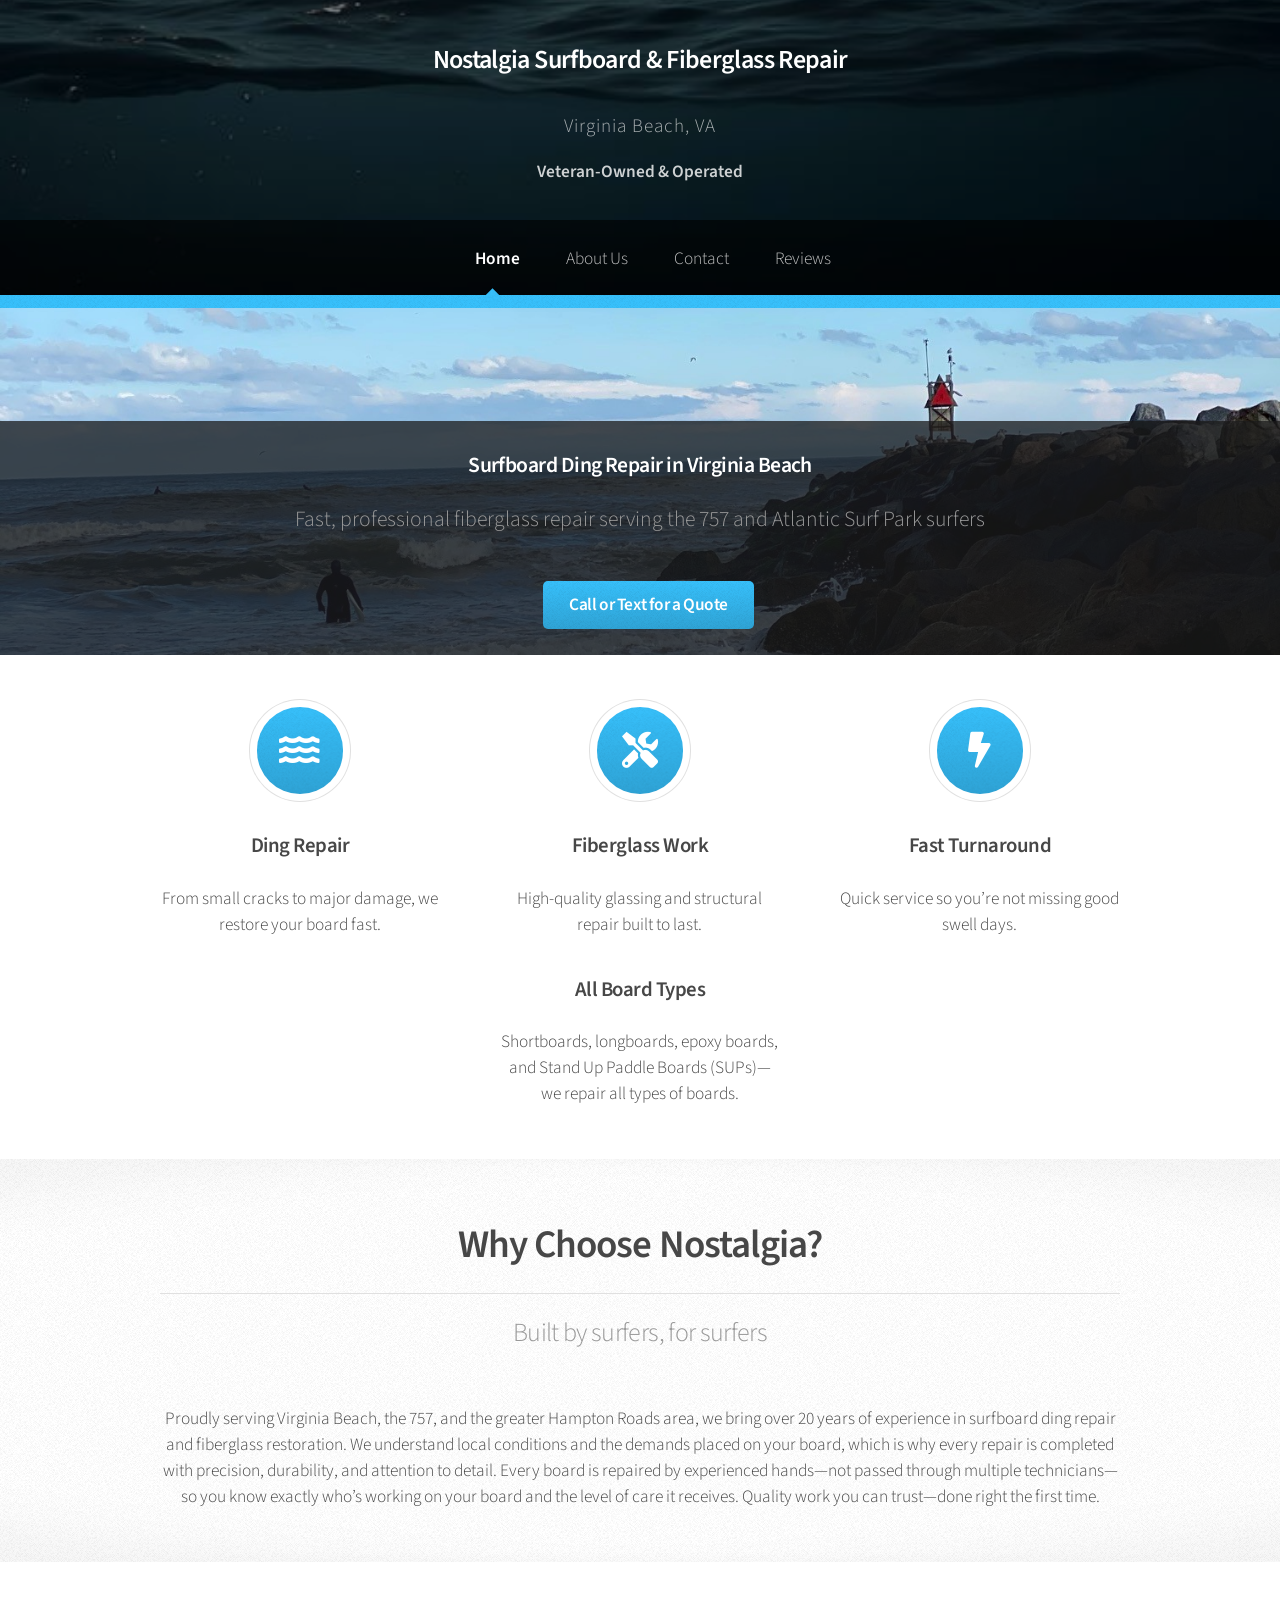
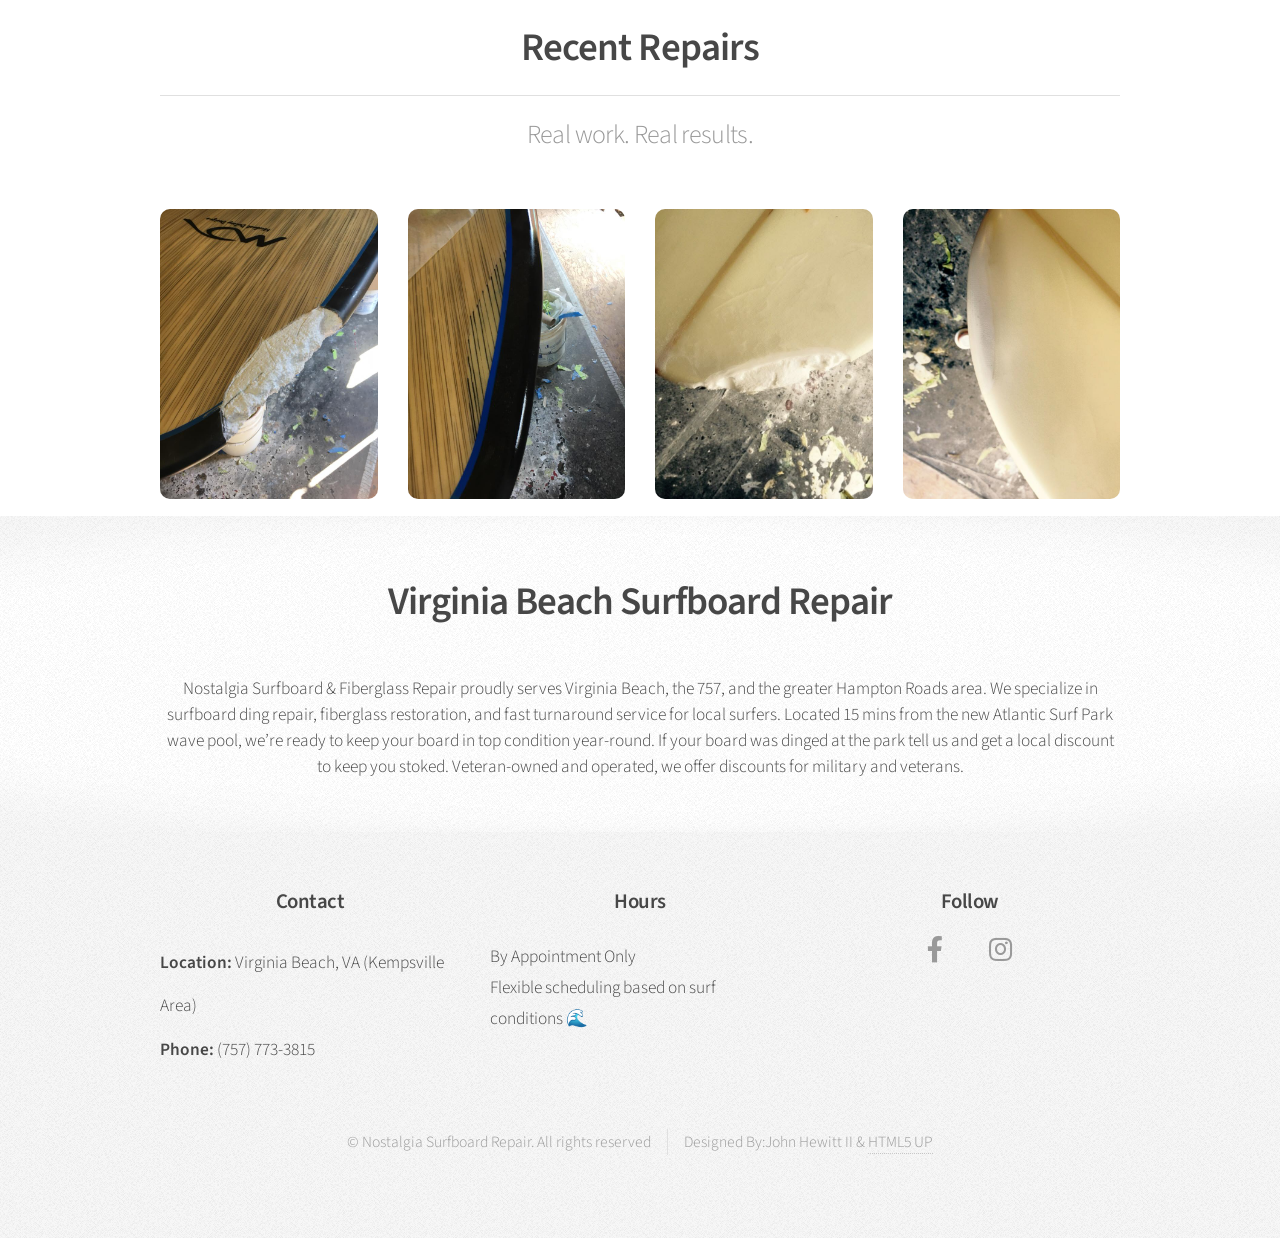
<file: index.html>
<!DOCTYPE HTML>
<!--
	Arcana by HTML5 UP
	html5up.net | @ajlkn
	Free for personal and commercial use under the CCA 3.0 license (html5up.net/license)
	Author @ John Hewitt II github: Surfing Hokie
	Date: 3/18/2026
-->
<html>
	<head>
		<title>Nostalgia Surfboard Repair | Surfboard Ding Repair Virginia Beach </title>
		<meta charset="utf-8" />
		<meta name="description" content="Surfboard ding repair in Virginia Beach and Hampton Roads. Veteran-owned, fast turnaround fiberglass surfboard repair near Atlantic Surf Park. Call or text for a quote.">
		<meta name="viewport" content="width=device-width, initial-scale=1, user-scalable=no" />
		<link rel="stylesheet" href="assets/css/main.css" />
	</head>
	<body class="is-preload">
	  <div id="page-wrapper">
	
	    <!-- Header -->
	    <div id="header">
	
	      <!-- Logo + Location -->
	      <div style="text-align:center; padding: 10px 0 20px 0;">
	        <h1 style="margin-bottom: 5px;">
	          <a href="index.html" id="logo">
	            Nostalgia Surfboard & Fiberglass Repair
	          </a>
	        </h1>
	
	        <p style="margin: 0; font-size: 1.1em; opacity: 0.8; letter-spacing: 1px;">
	          Virginia Beach, VA
	        </p>
	      </div>

			<p><strong>Veteran-Owned & Operated </strong></p>
      <!-- Nav -->
      <nav id="nav">
        <ul>
          <li class="current"><a href="index.html">Home</a></li>
          <li><a href="about.html">About Us</a></li>
          <li><a href="contact.html">Contact</a></li>
		  <li><a href="reviews.html">Reviews</a></li>
        </ul>
      </nav>

    </div>
			<!-- Banner -->
				<section id="banner">
					<header>
						 <h2>Surfboard Ding Repair in Virginia Beach</h2>
						 <p></p>
  						 <p>Fast, professional fiberglass repair serving the 757 and Atlantic Surf Park surfers</p>
    					 <a href="contact.html" class="button">Call or Text for a Quote</a>
					</header>
				</section>

			<!-- Highlights -->
				<section class="wrapper style1">
				  <div class="container">
				    <div class="row gtr-200">
				
				      <section class="col-4 col-12-narrower">
				        <div class="box highlight">
				          <i class="icon solid major fa-water"></i>
				          <h3>Ding Repair</h3>
				          <p>From small cracks to major damage, we restore your board fast.</p>
				        </div>
				      </section>
				
				      <section class="col-4 col-12-narrower">
				        <div class="box highlight">
				          <i class="icon solid major fa-tools"></i>
				          <h3>Fiberglass Work</h3>
				          <p>High-quality glassing and structural repair built to last.</p>
						  <h3>All Board Types</h3>
							<p>
							Shortboards, longboards, epoxy boards, and Stand Up Paddle Boards (SUPs)—we repair all types of boards.
							</p>
				        </div>
				      </section>
				
				      <section class="col-4 col-12-narrower">
				        <div class="box highlight">
				          <i class="icon solid major fa-bolt"></i>
				          <h3>Fast Turnaround</h3>
				          <p>Quick service so you’re not missing good swell days.</p>
				        </div>
				      </section>
				
				    </div>
				  </div>
				</section>

			<!-- Why Choose Us -->
			<section class="wrapper style2">
			  <div class="container">
			    <header class="major">
			      <h2>Why Choose Nostalgia?</h2>
			      <p>Built by surfers, for surfers</p>
			    </header>
			
			    <p style="text-align:center;">
			     Proudly serving Virginia Beach, the 757, and the greater Hampton Roads area, we bring over 20 years of experience in surfboard ding repair and fiberglass restoration.
				 We understand local conditions and the demands placed on your board, which is why every repair is completed with precision, durability, and attention to detail.

				 Every board is repaired by experienced hands—not passed through multiple technicians—so you know exactly who’s working on your board and the level of care it receives.
					
				 Quality work you can trust—done right the first time.
			    </p>
			  </div>
			</section>
			<!-- Gallery -->
			<section class="wrapper style1">
			  <div class="container">
			    <header class="major">
			      <h2>Recent Repairs</h2>
			      <p>Real work. Real results.</p>
			    </header>
			
			    <div class="row">
			
			      <section class="col-3 col-6-narrower col-12-mobilep">
			        <span class="image fit">
			          <img src="assets/images/virginia-beach-ding-repair1.jpg" alt="Surfboard repair">
			        </span>
			      </section>
			
			      <section class="col-3 col-6-narrower col-12-mobilep">
			        <span class="image fit">
			          <img src="assets/images/virginia-beach-ding-repair2.jpg" alt="Surfboard repair">
			        </span>
			      </section>
			
			      <section class="col-3 col-6-narrower col-12-mobilep">
			        <span class="image fit">
			          <img src="assets/images/surfboard-repair-7573.jpg" alt="Surfboard repair">
			        </span>
			      </section>
			
			      <section class="col-3 col-6-narrower col-12-mobilep">
			        <span class="image fit">
			          <img src="assets/images/surfboard-repair-7574.jpg" alt="Surfboard repair">
			        </span>
			      </section>
			
			    </div>
			  </div>
			</section>

		  <!-- Instagram feed -->
		 
		  
		<section class="wrapper style2">
		  <div class="container">
		    <header class="major">
		      <h2>Virginia Beach Surfboard Repair</h2>
		    </header>
		
		    <p style="text-align:center;">
		      Nostalgia Surfboard & Fiberglass Repair proudly serves Virginia Beach, the 757, and the greater Hampton Roads area.
		      We specialize in surfboard ding repair, fiberglass restoration, and fast turnaround service for local surfers.
		
		      Located 15 mins from the new Atlantic Surf Park wave pool, we’re ready to keep your board in top condition year-round.
			  If your board was dinged at the park tell us and get a local discount to keep you stoked.
		
		      Veteran-owned and operated, we offer discounts for military and veterans.
		    </p>
		  </div>
		</section>

		  
			<!-- Footer -->
				<div id="footer">
				  <div class="container">
				    <div class="row">
				
				      <!-- Contact Info -->
				      <section class="col-4 col-12-mobilep">
				        <h3>Contact</h3>
				        <ul class="links">
				          <li><strong>Location:</strong> Virginia Beach, VA (Kempsville Area)</li>
				          <li><strong>Phone:</strong> (757) 773-3815</li>
				        </ul>
				      </section>
				
				      <!-- Hours -->
				      <section class="col-4 col-12-mobilep">
				        <h3>Hours</h3>
				        <p style="line-height: 1.8;">
				          By Appointment Only<br>
				          Flexible scheduling based on surf conditions 🌊
				        </p>
				      </section>
				
				      <!-- Social -->
				      <section class="col-4 col-12-mobilep">
				        <h3>Follow</h3>
				        <ul class="icons">
				
				          <li>
				            <a href="https://www.facebook.com/search/top/?q=nostalgia%20surfboard%20and%20fiberglass%20repair" 
				               class="icon brands fa-facebook-f" target="_blank">
				               <span class="label">Facebook</span>
				            </a>
				          </li>

							<li>
				            <a href="https://www.instagram.com/nostalgiasurfboardrepair/" 
				               class="icon brands fa-instagram" target="_blank">
				               <span class="label">Instagram</span>
				            </a>
				          </li>
				        </ul>
				      </section>
				
				    </div>
				  </div>
				
					<!-- Icons -->
						<!--<ul class="icons">
							 <li>
							    <a href="https://www.facebook.com/search/top/?q=nostalgia%20surfboard%20and%20fiberglass%20repair" 
							       class="icon brands fa-facebook-f" target="_blank">
							       <span class="label">Facebook</span>
							    </a>
							  </li>
							
							<li>
    							<a href="https://www.instagram.com/nostalgiasurfboardrepair/" 
							       class="icon brands fa-instagram" target="_blank">
							       <span class="label">Instagram</span>
							    </a>
							  </li>
							
							 
						</ul>
					-->

					<!-- Copyright -->
						<div class="copyright">
							<ul class="menu">
								<li>&copy; Nostalgia Surfboard Repair. All rights reserved</li><li>Designed By:John Hewitt II & <a href="http://html5up.net">HTML5 UP</a></li>
							</ul>
						</div>

				</div>

		</div>

		<!-- Scripts -->
			<script src="assets/js/jquery.min.js"></script>
			<script src="assets/js/jquery.dropotron.min.js"></script>
			<script src="assets/js/browser.min.js"></script>
			<script src="assets/js/breakpoints.min.js"></script>
			<script src="assets/js/util.js"></script>
			<script src="assets/js/main.js"></script>

	</body>
</html>
</file>
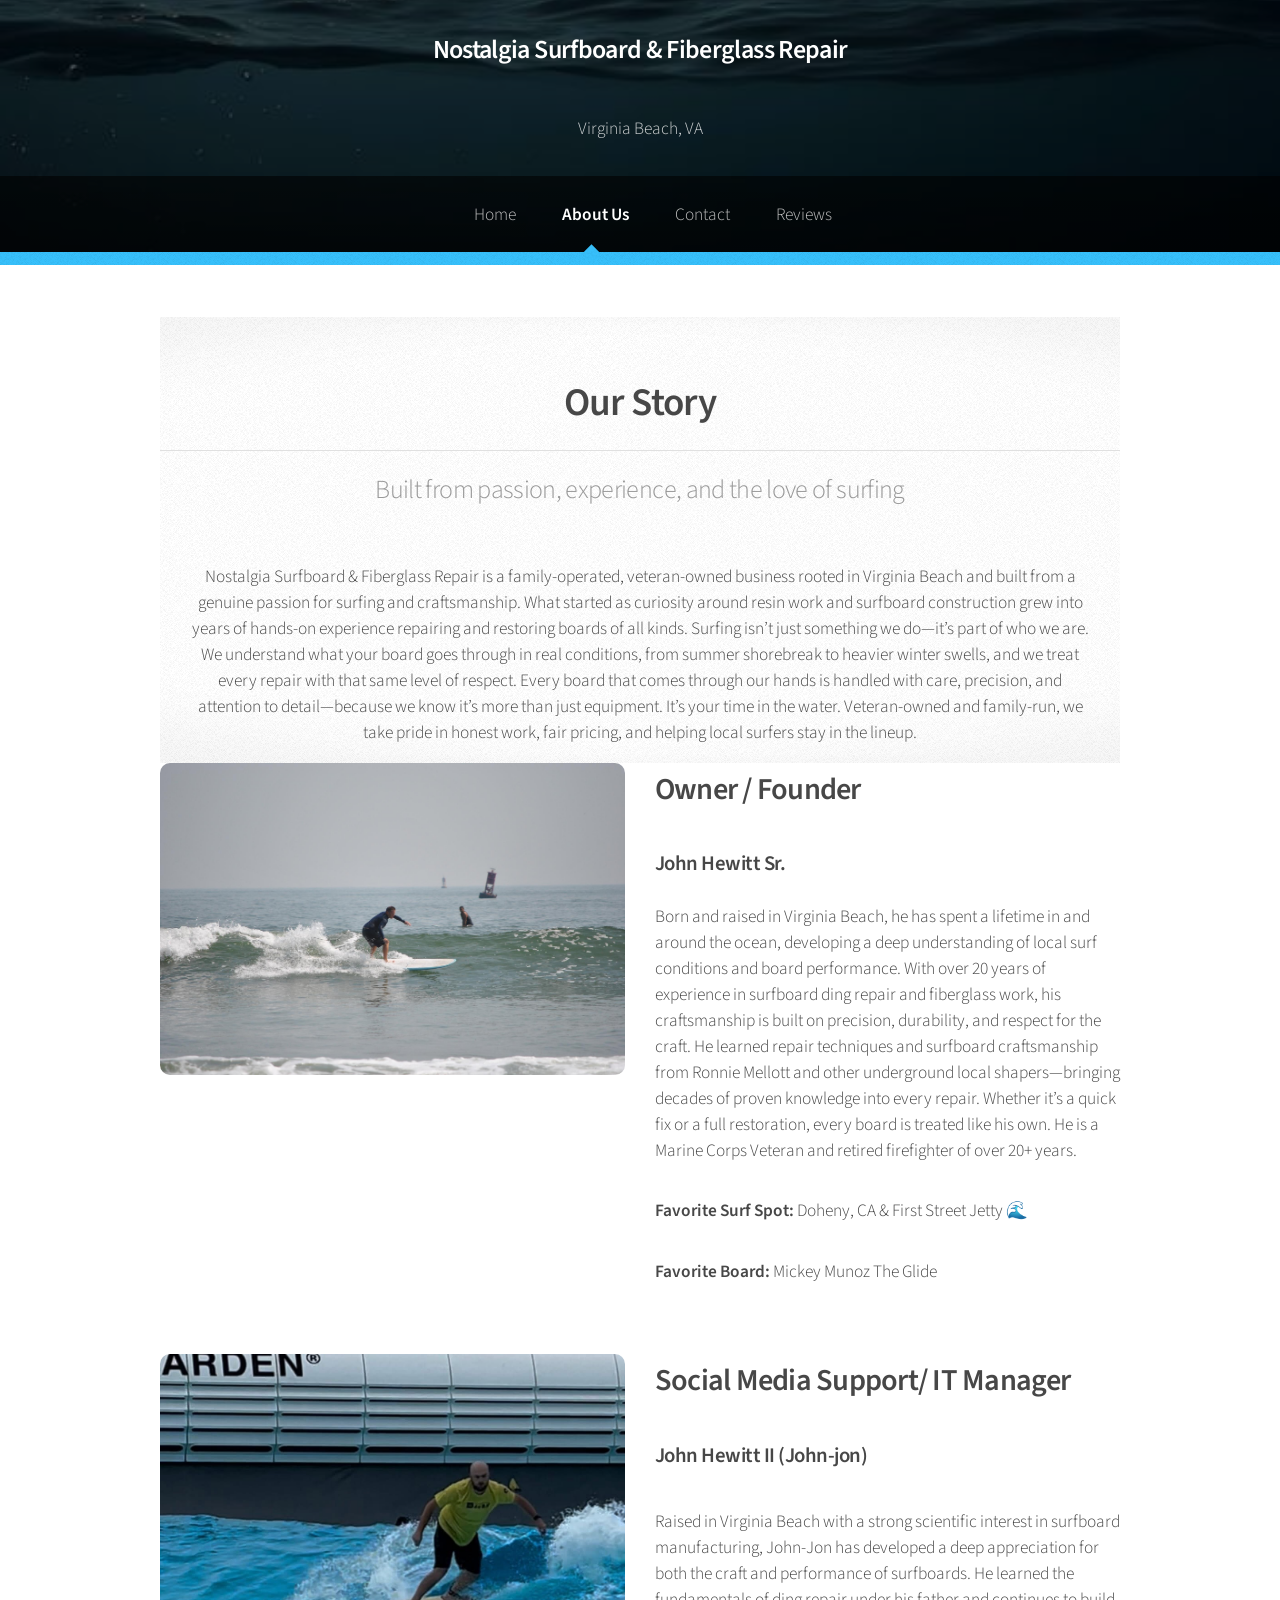
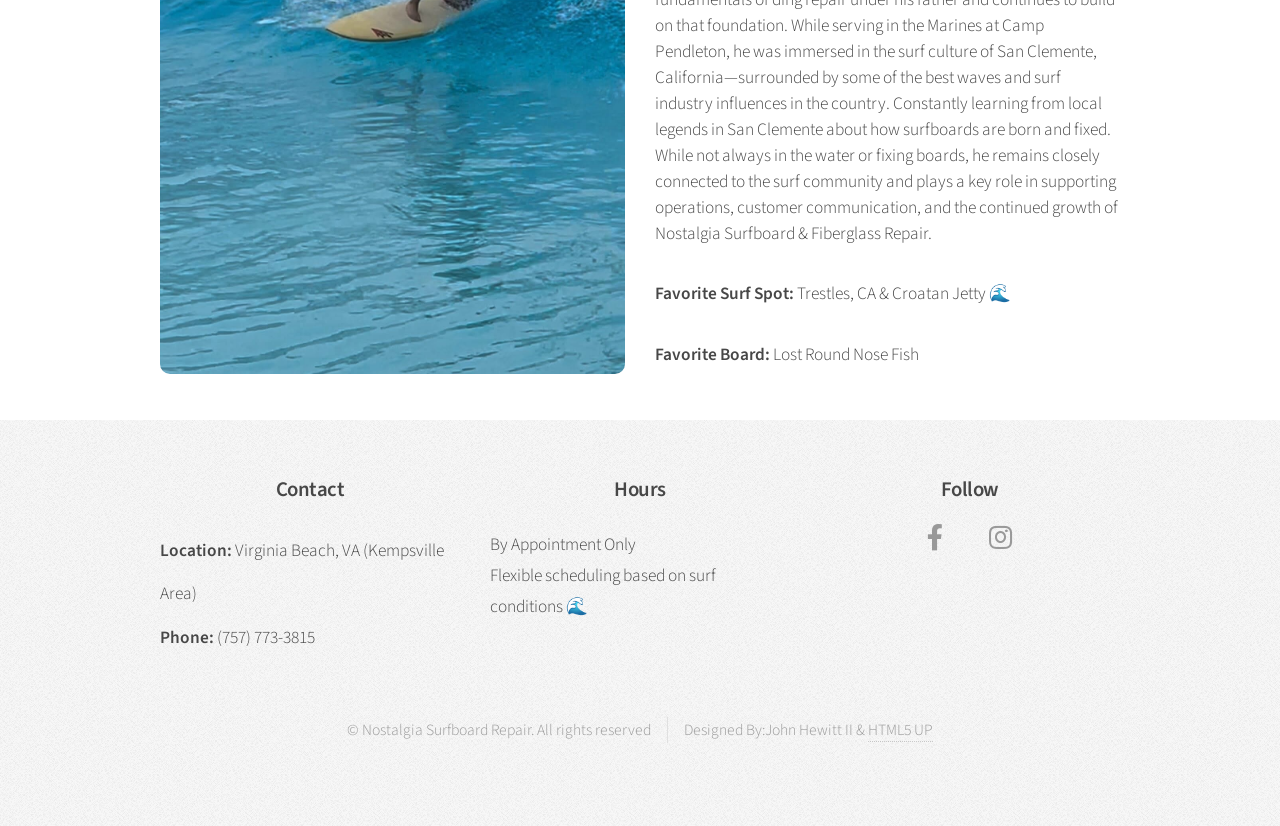
<file: about.html>
<!DOCTYPE HTML>
<html>
<head>
  <title>About Us - Nostalgia Surfboard Repair</title>
  <meta charset="utf-8" />
  <meta name="viewport" content="width=device-width, initial-scale=1" />
  <link rel="stylesheet" href="assets/css/main.css" />
</head>

<body class="is-preload">
<div id="page-wrapper">

  <!-- Header -->
  <div id="header">
    <h1><a href="index.html" id="logo">Nostalgia Surfboard & Fiberglass Repair</a></h1>
    <p>Virginia Beach, VA</p>

    <nav id="nav">
      <ul>
        <li><a href="index.html">Home</a></li>
        <li class="current"><a href="about.html">About Us</a></li>
        <li><a href="contact.html">Contact</a></li>
        <li><a href="reviews.html">Reviews</a></li>
      </ul>
    </nav>
  </div>

   <!-- Main -->
  <section class="wrapper style1">
    <div class="container">
    <section class="wrapper style2">
    <div class="container">
  
      <header class="major">
        <h2>Our Story</h2>
        <p>Built from passion, experience, and the love of surfing</p>
      </header>
  
      <p style="text-align:center; max-width:900px; margin:0 auto;">
        Nostalgia Surfboard & Fiberglass Repair is a family-operated, veteran-owned business rooted in Virginia Beach and built from a genuine passion for surfing and craftsmanship.
        What started as curiosity around resin work and surfboard construction grew into years of hands-on experience repairing and restoring boards of all kinds.
        
        Surfing isn’t just something we do—it’s part of who we are. We understand what your board goes through in real conditions, from summer shorebreak to heavier winter swells, and we treat every repair with that same level of respect.
  
        Every board that comes through our hands is handled with care, precision, and attention to detail—because we know it’s more than just equipment. It’s your time in the water.
  
        Veteran-owned and family-run, we take pride in honest work, fair pricing, and helping local surfers stay in the lineup.
      </p>

  </div>
</section>
  
      <!-- DAD SECTION -->
      <div class="row">
        <div class="col-6 col-12-narrower">
          <span class="image fit">
            <img src="images/dad.jpg" alt="Owner - Surfboard Repair" />
          </span>
        </div>

        <div class="col-6 col-12-narrower">
          <h2>Owner / Founder</h2>
          <h3>John Hewitt Sr.</h3>
          <p>
            Born and raised in Virginia Beach, he has spent a lifetime in and around the ocean, developing a deep understanding of local surf conditions and board performance.
            With over 20 years of experience in surfboard ding repair and fiberglass work, his craftsmanship is built on precision, durability, and respect for the craft.
            He learned repair techniques and surfboard craftsmanship from Ronnie Mellott and other underground local shapers—bringing decades of proven knowledge into every repair.
            Whether it’s a quick fix or a full restoration, every board is treated like his own.
            
            He is a Marine Corps Veteran and retired firefighter of over 20+ years.
          </p>

          <p><strong>Favorite Surf Spot:</strong> Doheny, CA & First Street Jetty 🌊</p>
          <p><strong>Favorite Board:</strong> Mickey Munoz The Glide </p>
        </div>
      </div>

      <hr />

      <!-- YOU SECTION -->
      <div class="row">
        <div class="col-6 col-12-narrower">
          <span class="image fit">
            <img src="images/you.jpg" alt="Team Member" />
          </span>
        </div>

        <div class="col-6 col-12-narrower">
          <h2>Social Media Support/ IT Manager</h2>
          <h3>John Hewitt II (John-jon)</h3>
          <p>
            <p>
            Raised in Virginia Beach with a strong scientific interest in surfboard manufacturing, John-Jon has developed a deep appreciation for both the craft and performance of surfboards.
            He learned the fundamentals of ding repair under his father and continues to build on that foundation.
            
            While serving in the Marines at Camp Pendleton, he was immersed in the surf culture of San Clemente, California—surrounded by some of the best waves and surf industry influences in the country. 
            Constantly learning from local legends in San Clemente about how surfboards are born and fixed.
            
            While not always in the water or fixing boards, he remains closely connected to the surf community and plays a key role in supporting operations, customer communication, and the continued growth of Nostalgia Surfboard & Fiberglass Repair.
          </p>
          </p>

          <p><strong>Favorite Surf Spot:</strong> Trestles, CA & Croatan Jetty 🌊</p>
          <p><strong>Favorite Board:</strong> Lost Round Nose Fish</p>
        </div>
      </div>

    </div>
  </section>
	<!-- Footer -->
				<div id="footer">
				  <div class="container">
				    <div class="row">
				
				      <!-- Contact Info -->
				      <section class="col-4 col-12-mobilep">
				        <h3>Contact</h3>
				        <ul class="links">
				          <li><strong>Location:</strong> Virginia Beach, VA (Kempsville Area)</li>
				          <li><strong>Phone:</strong> (757) 773-3815</li>
				        </ul>
				      </section>
				
				      <!-- Hours -->
				      <section class="col-4 col-12-mobilep">
				        <h3>Hours</h3>
				        <p style="line-height: 1.8;">
				          By Appointment Only<br>
				          Flexible scheduling based on surf conditions 🌊
				        </p>
				      </section>
				
				      <!-- Social -->
				      <section class="col-4 col-12-mobilep">
				        <h3>Follow</h3>
				        <ul class="icons">
				
				          <li>
				            <a href="https://www.facebook.com/search/top/?q=nostalgia%20surfboard%20and%20fiberglass%20repair" 
				               class="icon brands fa-facebook-f" target="_blank">
				               <span class="label">Facebook</span>
				            </a>
				          </li>

							<li>
				            <a href="https://www.instagram.com/nostalgiasurfboardrepair/" 
				               class="icon brands fa-instagram" target="_blank">
				               <span class="label">Instagram</span>
				            </a>
				          </li>
				        </ul>
				      </section>
				
				    </div>
				  </div>

					<!-- Icons -->
						<!--<ul class="icons">
							 <li>
							    <a href="https://www.facebook.com/search/top/?q=nostalgia%20surfboard%20and%20fiberglass%20repair" 
							       class="icon brands fa-facebook-f" target="_blank">
							       <span class="label">Facebook</span>
							    </a>
							  </li>
							
							<li>
    							<a href="https://www.instagram.com/nostalgiasurfboardrepair/" 
							       class="icon brands fa-instagram" target="_blank">
							       <span class="label">Instagram</span>
							    </a>
							  </li>
							
							 
						</ul>
					-->

					<!-- Copyright -->
						<div class="copyright">
							<ul class="menu">
								<li>&copy; Nostalgia Surfboard Repair. All rights reserved</li><li>Designed By:John Hewitt II & <a href="http://html5up.net">HTML5 UP</a></li>
							</ul>
						</div>

				</div>

		</div>


 
<!-- Scripts -->
<script src="assets/js/jquery.min.js"></script>
<script src="assets/js/jquery.dropotron.min.js"></script>
<script src="assets/js/browser.min.js"></script>
<script src="assets/js/breakpoints.min.js"></script>
<script src="assets/js/util.js"></script>
<script src="assets/js/main.js"></script>

</body>
</html>
</file>
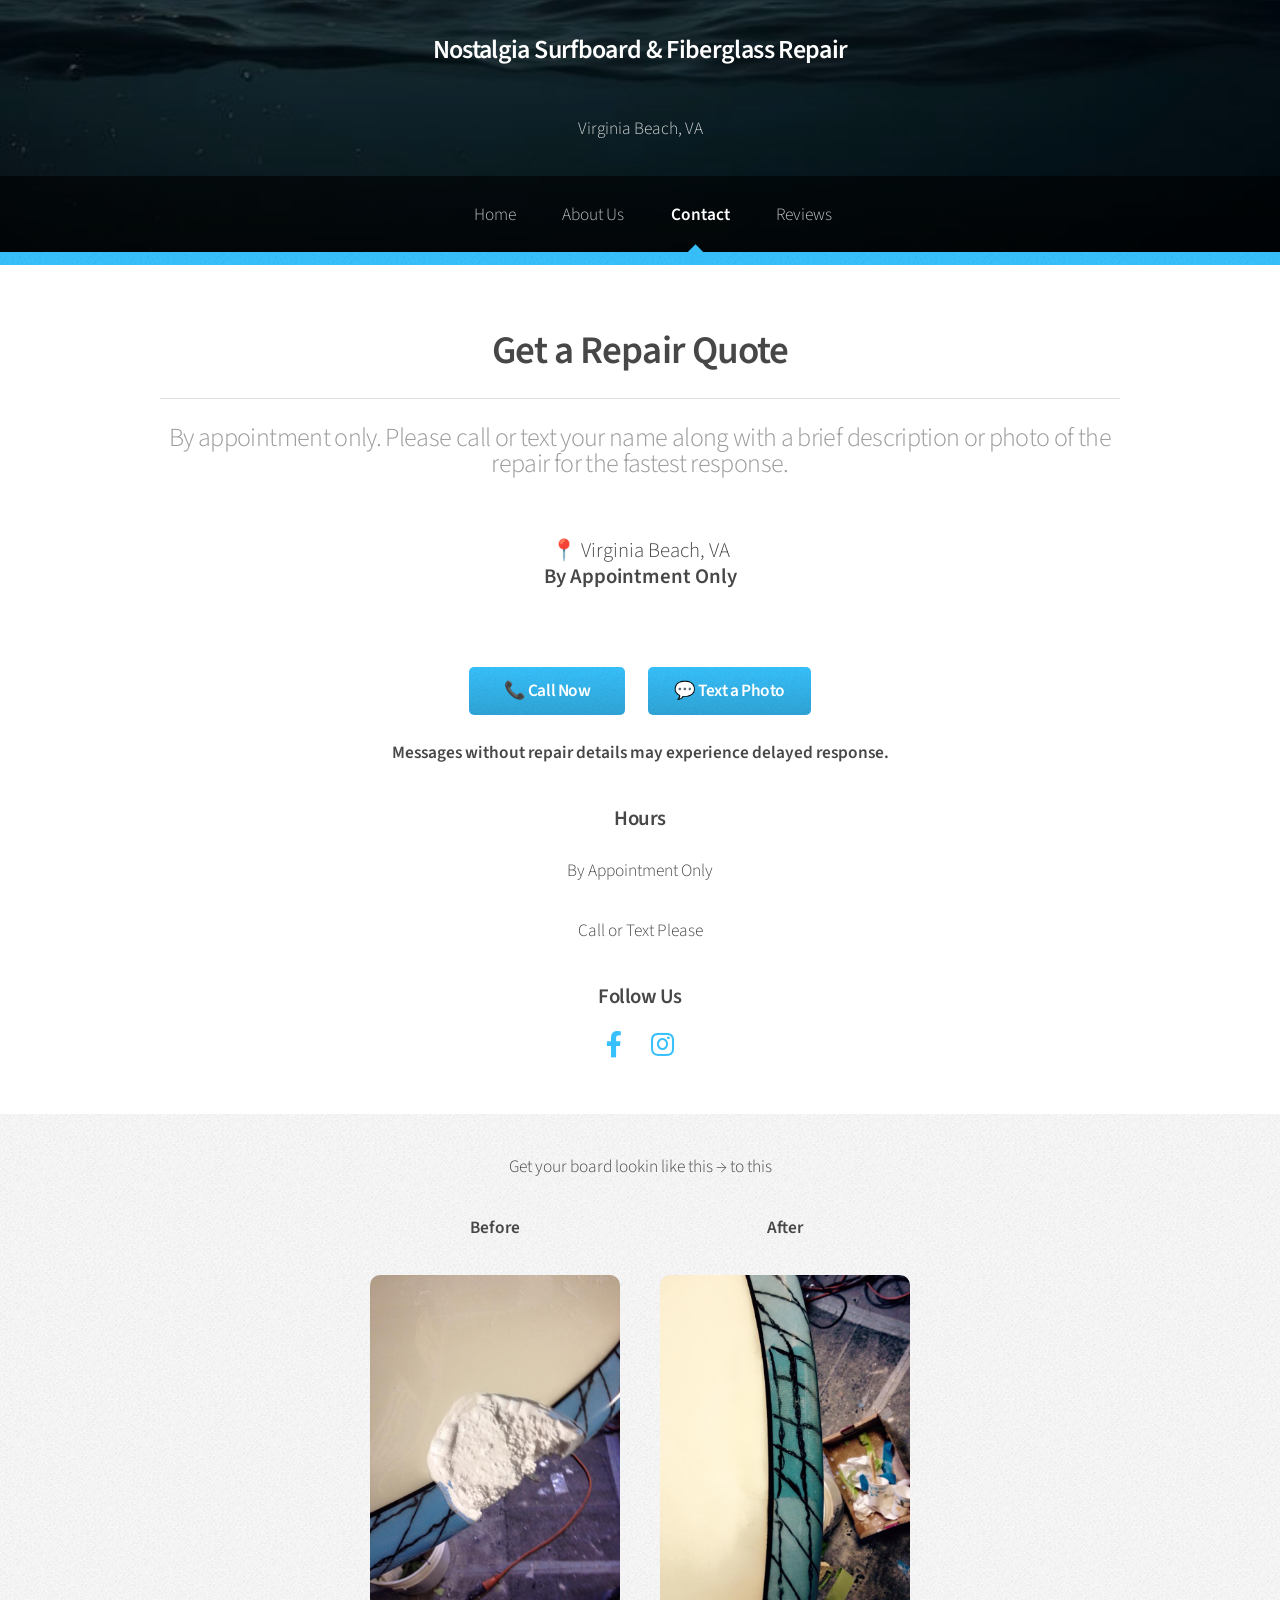
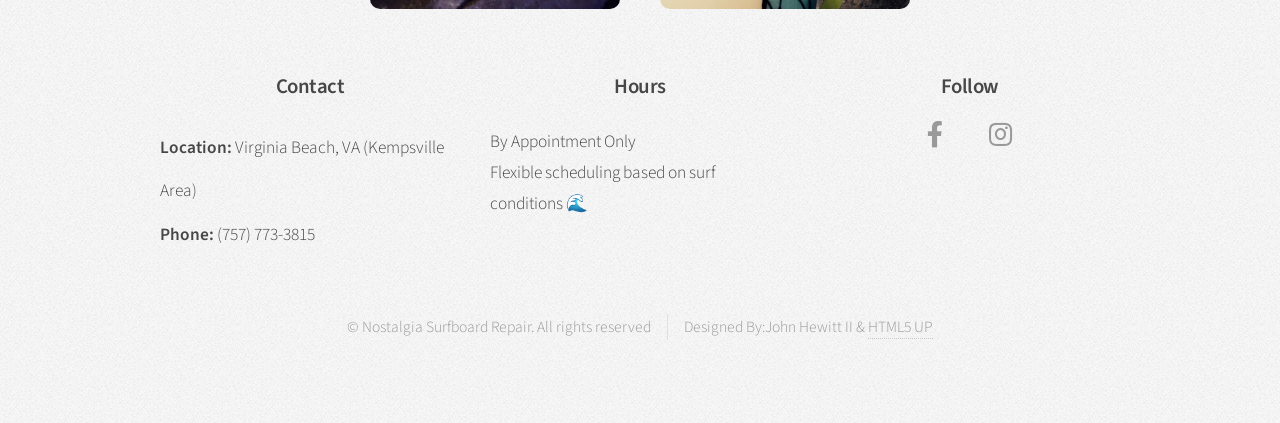
<file: contact.html>
<!DOCTYPE HTML>
<html>
<head>
  <title>Contact - Nostalgia Surfboard Repair</title>
  <meta charset="utf-8" />
  <meta name="viewport" content="width=device-width, initial-scale=1" />
  <link rel="stylesheet" href="assets/css/main.css" />
</head>

<body class="is-preload">
<div id="page-wrapper">

  <!-- Header -->
  <div id="header">
    <h1><a href="index.html" id="logo">Nostalgia Surfboard & Fiberglass Repair</a></h1>
    <p>Virginia Beach, VA</p>

    <nav id="nav">
      <ul>
        <li><a href="index.html">Home</a></li>
        <li><a href="about.html">About Us</a></li>
        <li class="current"><a href="contact.html">Contact</a></li>
		<li><a href="reviews.html">Reviews</a></li>
      </ul>
    </nav>
  </div>

  <!-- Contact Section -->
  <section class="wrapper style1">
  <div class="container">

    <header class="major">
      <h2>Get a Repair Quote</h2>
	  <p>
	    By appointment only. Please call or text your name along with a brief description or photo of the repair for the fastest response.
	  </p>
    </header>

    <div style="text-align:center;">

      <p style="font-size: 1.2em;">
        📍 Virginia Beach, VA<br>
        <strong>By Appointment Only</strong>
      </p>

      <br>

      <!-- CALL BUTTON -->
      <a href="tel:17577733815" class="button" style="margin:10px;">
        📞 Call Now
      </a>

      <!-- TEXT BUTTON -->
      <a href="sms:17577733815" class="button" style="margin:10px;">
        💬 Text a Photo
      </a>
		<p style="margin-top:15px;">
	  <strong>Messages without repair details may experience delayed response.</strong>
	  </p>
          <h3>Hours</h3>
          <p>By Appointment Only</p>
          <p>Call or Text Please</p>

          <h3>Follow Us</h3>
          <ul class="icons">
          
            <li>
              <a href="https://www.facebook.com/search/top/?q=nostalgia%20surfboard%20and%20fiberglass%20repair" 
                 class="icon brands fa-facebook-f" target="_blank">
                 <span class="label">Facebook</span>
              </a>
            </li>
            
              <li>
              <a href="https://www.instagram.com/nostalgiasurfboardrepair/" 
                 class="icon brands fa-instagram" target="_blank">
                 <span class="label">Instagram</span>
              </a>
            </li>

          </ul>
        </section>
    <!-- Before / After Section -->

  <div style="margin-top:40px; text-align:center;">
  
    <p>Get your board lookin like this → to this</p>
  
    <div style="display:flex; justify-content:center; gap:40px; flex-wrap:wrap; margin-top:20px;">
  
      <!-- BEFORE -->
      <div>
        <p><strong>Before</strong></p>
        <img src="assets/images/repair5.jpg" style="width:250px; border-radius:10px;">
      </div>
  
      <!-- AFTER -->
      <div>
        <p><strong>After</strong></p>
        <img src="assets/images/repair6.jpg" style="width:250px; border-radius:10px;">
      </div>
  
    </div>
  
  </div>

 
			<!-- Footer -->
				<div id="footer">
				  <div class="container">
				    <div class="row">
				
				      <!-- Contact Info -->
				      <section class="col-4 col-12-mobilep">
				        <h3>Contact</h3>
				        <ul class="links">
				          <li><strong>Location:</strong> Virginia Beach, VA (Kempsville Area)</li>
				          <li><strong>Phone:</strong> (757) 773-3815</li>
				        </ul>
				      </section>
				
				      <!-- Hours -->
				      <section class="col-4 col-12-mobilep">
				        <h3>Hours</h3>
				        <p style="line-height: 1.8;">
				          By Appointment Only<br>
				          Flexible scheduling based on surf conditions 🌊
				        </p>
				      </section>
				
				      <!-- Social -->
				      <section class="col-4 col-12-mobilep">
				        <h3>Follow</h3>
				        <ul class="icons">
				
				          <li>
				            <a href="https://www.facebook.com/search/top/?q=nostalgia%20surfboard%20and%20fiberglass%20repair" 
				               class="icon brands fa-facebook-f" target="_blank">
				               <span class="label">Facebook</span>
				            </a>
				          </li>

							<li>
				            <a href="https://www.instagram.com/nostalgiasurfboardrepair/" 
				               class="icon brands fa-instagram" target="_blank">
				               <span class="label">Instagram</span>
				            </a>
				          </li>
				        </ul>
				      </section>
				
				    </div>
				  </div>

					<!-- Icons -->
						<!--<ul class="icons">
							 <li>
							    <a href="https://www.facebook.com/search/top/?q=nostalgia%20surfboard%20and%20fiberglass%20repair" 
							       class="icon brands fa-facebook-f" target="_blank">
							       <span class="label">Facebook</span>
							    </a>
							  </li>
							
							<li>
    							<a href="https://www.instagram.com/nostalgiasurfboardrepair/" 
							       class="icon brands fa-instagram" target="_blank">
							       <span class="label">Instagram</span>
							    </a>
							  </li>
							
							 
						</ul>
					-->

					<!-- Copyright -->
						<div class="copyright">
							<ul class="menu">
								<li>&copy; Nostalgia Surfboard Repair. All rights reserved</li><li>Designed By:John Hewitt II & <a href="http://html5up.net">HTML5 UP</a></li>
							</ul>
						</div>

				</div>

		</div>
<!-- Scripts -->
<script src="assets/js/jquery.min.js"></script>
<script src="assets/js/jquery.dropotron.min.js"></script>
<script src="assets/js/browser.min.js"></script>
<script src="assets/js/breakpoints.min.js"></script>
<script src="assets/js/util.js"></script>
<script src="assets/js/main.js"></script>

</body>
</html>
</file>
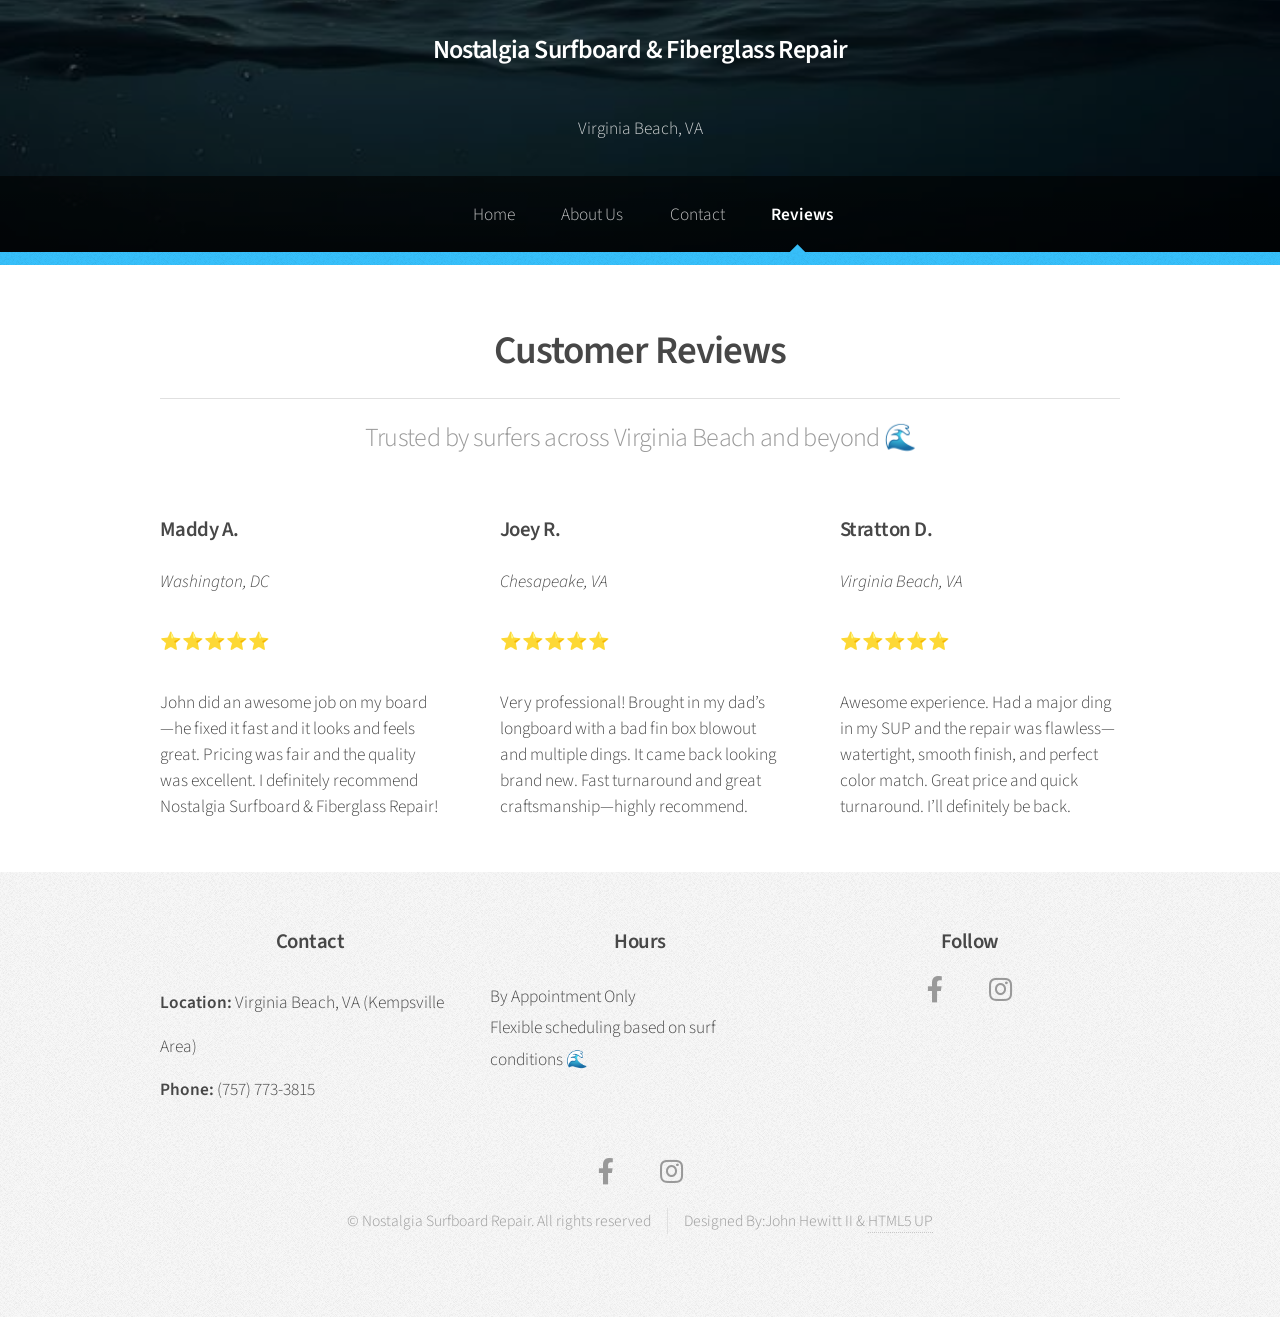
<file: reviews.html>
<!DOCTYPE HTML>
<html>
<head>
  <title>Reviews - Nostalgia Surfboard Repair</title>
  <meta charset="utf-8" />
  <meta name="viewport" content="width=device-width, initial-scale=1" />
  <link rel="stylesheet" href="assets/css/main.css" />
</head>

<body class="is-preload">
<div id="page-wrapper">

  <!-- Header -->
  <div id="header">
    <h1><a href="index.html" id="logo">Nostalgia Surfboard & Fiberglass Repair</a></h1>
    <p>Virginia Beach, VA</p>

    <nav id="nav">
      <ul>
        <li><a href="index.html">Home</a></li>
        <li><a href="about.html">About Us</a></li>
        <li><a href="contact.html">Contact</a></li>
        <li class="current"><a href="reviews.html">Reviews</a></li>
      </ul>
    </nav>
  </div>

  <!-- Reviews Section -->
  <section class="wrapper style1">
    <div class="container">

      <header class="major">
        <h2>Customer Reviews</h2>
        <p>Trusted by surfers across Virginia Beach and beyond 🌊</p>
      </header>

      <div class="row gtr-200">

        <!-- REVIEW 1 -->
        <section class="col-4 col-12-narrower">
          <div class="box">
            <h3>Maddy A.</h3>
            <p><em>Washington, DC</em></p>
            <p>⭐⭐⭐⭐⭐</p>
            <p>
              John did an awesome job on my board—he fixed it fast and it looks and feels great. 
              Pricing was fair and the quality was excellent. I definitely recommend Nostalgia Surfboard & Fiberglass Repair!
            </p>
          </div>
        </section>

        <!-- REVIEW 2 -->
        <section class="col-4 col-12-narrower">
          <div class="box">
            <h3>Joey R.</h3>
            <p><em>Chesapeake, VA</em></p>
            <p>⭐⭐⭐⭐⭐</p>
            <p>
              Very professional! Brought in my dad’s longboard with a bad fin box blowout and multiple dings. 
              It came back looking brand new. Fast turnaround and great craftsmanship—highly recommend.
            </p>
          </div>
        </section>

        <!-- REVIEW 3 -->
        <section class="col-4 col-12-narrower">
          <div class="box">
            <h3>Stratton D.</h3>
            <p><em>Virginia Beach, VA</em></p>
            <p>⭐⭐⭐⭐⭐</p>
            <p>
              Awesome experience. Had a major ding in my SUP and the repair was flawless—watertight, smooth finish, and perfect color match. 
              Great price and quick turnaround. I’ll definitely be back.
            </p>
          </div>
        </section>

      </div>

    </div>
  </section>

	<!-- Footer -->
				<div id="footer">
				  <div class="container">
				    <div class="row">
				
				      <!-- Contact Info -->
				      <section class="col-4 col-12-mobilep">
				        <h3>Contact</h3>
				        <ul class="links">
				          <li><strong>Location:</strong> Virginia Beach, VA (Kempsville Area)</li>
				          <li><strong>Phone:</strong> (757) 773-3815</li>
				        </ul>
				      </section>
				
				      <!-- Hours -->
				      <section class="col-4 col-12-mobilep">
				        <h3>Hours</h3>
				        <p style="line-height: 1.8;">
				          By Appointment Only<br>
				          Flexible scheduling based on surf conditions 🌊
				        </p>
				      </section>
				
				      <!-- Social -->
				      <section class="col-4 col-12-mobilep">
				        <h3>Follow</h3>
				        <ul class="icons">
				
				          <li>
				            <a href="https://www.facebook.com/search/top/?q=nostalgia%20surfboard%20and%20fiberglass%20repair" 
				               class="icon brands fa-facebook-f" target="_blank">
				               <span class="label">Facebook</span>
				            </a>
				          </li>

							<li>
				            <a href="https://www.instagram.com/nostalgiasurfboardrepair/" 
				               class="icon brands fa-instagram" target="_blank">
				               <span class="label">Instagram</span>
				            </a>
				          </li>
				        </ul>
				      </section>
				
				    </div>
				  </div>

					<!-- Icons -->
						<ul class="icons">
							 <li>
							    <a href="https://www.facebook.com/search/top/?q=nostalgia%20surfboard%20and%20fiberglass%20repair" 
							       class="icon brands fa-facebook-f" target="_blank">
							       <span class="label">Facebook</span>
							    </a>
							  </li>
							
							<li>
    							<a href="https://www.instagram.com/nostalgiasurfboardrepair/" 
							       class="icon brands fa-instagram" target="_blank">
							       <span class="label">Instagram</span>
							    </a>
							  </li>
							
							 
						</ul>

					<!-- Copyright -->
						<div class="copyright">
							<ul class="menu">
								<li>&copy; Nostalgia Surfboard Repair. All rights reserved</li><li>Designed By:John Hewitt II & <a href="http://html5up.net">HTML5 UP</a></li>
							</ul>
						</div>

				</div>

		</div>

<!-- Scripts -->
<script src="assets/js/jquery.min.js"></script>
<script src="assets/js/jquery.dropotron.min.js"></script>
<script src="assets/js/browser.min.js"></script>
<script src="assets/js/breakpoints.min.js"></script>
<script src="assets/js/util.js"></script>
<script src="assets/js/main.js"></script>

</body>
</html>
</file>
<file: assets/css/main.css>
@import url("fontawesome-all.min.css");
@import url("https://fonts.googleapis.com/css?family=Source+Sans+Pro:300,300italic,600,600italic");

/*
	Arcana by HTML5 UP
	html5up.net | @ajlkn
	Free for personal and commercial use under the CCA 3.0 license (html5up.net/license)
*/

html, body, div, span, applet, object,
iframe, h1, h2, h3, h4, h5, h6, p, blockquote,
pre, a, abbr, acronym, address, big, cite,
code, del, dfn, em, img, ins, kbd, q, s, samp,
small, strike, strong, sub, sup, tt, var, b,
u, i, center, dl, dt, dd, ol, ul, li, fieldset,
form, label, legend, table, caption, tbody,
tfoot, thead, tr, th, td, article, aside,
canvas, details, embed, figure, figcaption,
footer, header, hgroup, menu, nav, output, ruby,
section, summary, time, mark, audio, video {
	margin: 0;
	padding: 0;
	border: 0;
	font-size: 100%;
	font: inherit;
	vertical-align: baseline;}

article, aside, details, figcaption, figure,
footer, header, hgroup, menu, nav, section {
	display: block;}

body {
	line-height: 1;
}

ol, ul {
	list-style: none;
}

blockquote, q {
	quotes: none;
}

	blockquote:before, blockquote:after, q:before, q:after {
		content: '';
		content: none;
	}

table {
	border-collapse: collapse;
	border-spacing: 0;
}

body {
	-webkit-text-size-adjust: none;
}

mark {
	background-color: transparent;
	color: inherit;
}

input::-moz-focus-inner {
	border: 0;
	padding: 0;
}

input, select, textarea {
	-moz-appearance: none;
	-webkit-appearance: none;
	-ms-appearance: none;
	appearance: none;
}

/* Basic */

	html {
		box-sizing: border-box;
	}

	*, *:before, *:after {
		box-sizing: inherit;
	}

	body {
		background: #f7f7f7 url("images/bg01.png");
	}

		body.is-preload *, body.is-preload *:before, body.is-preload *:after {
			-moz-animation: none !important;
			-webkit-animation: none !important;
			-ms-animation: none !important;
			animation: none !important;
			-moz-transition: none !important;
			-webkit-transition: none !important;
			-ms-transition: none !important;
			transition: none !important;
		}

	body, input, select, textarea {
		color: #474747;
		font-family: 'Source Sans Pro', sans-serif;
		font-size: 16pt;
		font-weight: 300;
		line-height: 1.65em;
	}

	a {
		-moz-transition: color 0.2s ease-in-out, border-color 0.2s ease-in-out, opacity 0.2s ease-in-out;
		-webkit-transition: color 0.2s ease-in-out, border-color 0.2s ease-in-out, opacity 0.2s ease-in-out;
		-ms-transition: color 0.2s ease-in-out, border-color 0.2s ease-in-out, opacity 0.2s ease-in-out;
		transition: color 0.2s ease-in-out, border-color 0.2s ease-in-out, opacity 0.2s ease-in-out;
		color: #37c0fb;
		text-decoration: none;
		border-bottom: dotted 1px;
	}

		a:hover {
			color: #37c0fb;
			border-bottom-color: transparent;
		}

	strong, b {
		font-weight: 600;
	}

	em, i {
		font-style: italic;
	}

	p, ul, ol, dl, table, blockquote {
		margin: 0 0 2em 0;
	}

	h1, h2, h3, h4, h5, h6 {
		color: inherit;
		font-weight: 600;
		line-height: 1.75em;
		margin-bottom: 1em;
	}

		h1 a, h2 a, h3 a, h4 a, h5 a, h6 a {
			color: inherit;
			text-decoration: none;
		}

		h1 em, h2 em, h3 em, h4 em, h5 em, h6 em {
			font-style: normal;
			font-weight: 300;
		}

	h2 {
		font-size: 1.75em;
		letter-spacing: -0.025em;
	}

	h3 {
		font-size: 1.2em;
		letter-spacing: -0.025em;
	}

	sub {
		font-size: 0.8em;
		position: relative;
		top: 0.5em;
	}

	sup {
		font-size: 0.8em;
		position: relative;
		top: -0.5em;
	}

	hr {
		border-top: solid 1px #e0e0e0;
		border: 0;
		margin-bottom: 1.5em;
	}

	blockquote {
		border-left: solid 0.5em #e0e0e0;
		font-style: italic;
		padding: 1em 0 1em 2em;
	}

/* Container */

	.container {
		margin: 0 auto;
		max-width: 100%;
		width: 1400px;
	}

		@media screen and (max-width: 1680px) {

			.container {
				width: 1200px;
			}

		}

		@media screen and (max-width: 1280px) {

			.container {
				width: 960px;
			}

		}

		@media screen and (max-width: 980px) {

			.container {
				width: 95%;
			}

		}

		@media screen and (max-width: 840px) {

			.container {
				width: 95%;
			}

		}

		@media screen and (max-width: 736px) {

			.container {
				width: 90%;
			}

		}

		@media screen and (max-width: 480px) {

			.container {
				width: 100%;
			}

		}

/* Row */

	.row {
		display: flex;
		flex-wrap: wrap;
		box-sizing: border-box;
		align-items: stretch;
	}

		.row > * {
			box-sizing: border-box;
		}

		.row.gtr-uniform > * > :last-child {
			margin-bottom: 0;
		}

		.row.aln-left {
			justify-content: flex-start;
		}

		.row.aln-center {
			justify-content: center;
		}

		.row.aln-right {
			justify-content: flex-end;
		}

		.row.aln-top {
			align-items: flex-start;
		}

		.row.aln-middle {
			align-items: center;
		}

		.row.aln-bottom {
			align-items: flex-end;
		}

		.row > .imp {
			order: -1;
		}

		.row > .col-1 {
			width: 8.33333%;
		}

		.row > .off-1 {
			margin-left: 8.33333%;
		}

		.row > .col-2 {
			width: 16.66667%;
		}

		.row > .off-2 {
			margin-left: 16.66667%;
		}

		.row > .col-3 {
			width: 25%;
		}

		.row > .off-3 {
			margin-left: 25%;
		}

		.row > .col-4 {
			width: 33.33333%;
		}

		.row > .off-4 {
			margin-left: 33.33333%;
		}

		.row > .col-5 {
			width: 41.66667%;
		}

		.row > .off-5 {
			margin-left: 41.66667%;
		}

		.row > .col-6 {
			width: 50%;
		}

		.row > .off-6 {
			margin-left: 50%;
		}

		.row > .col-7 {
			width: 58.33333%;
		}

		.row > .off-7 {
			margin-left: 58.33333%;
		}

		.row > .col-8 {
			width: 66.66667%;
		}

		.row > .off-8 {
			margin-left: 66.66667%;
		}

		.row > .col-9 {
			width: 75%;
		}

		.row > .off-9 {
			margin-left: 75%;
		}

		.row > .col-10 {
			width: 83.33333%;
		}

		.row > .off-10 {
			margin-left: 83.33333%;
		}

		.row > .col-11 {
			width: 91.66667%;
		}

		.row > .off-11 {
			margin-left: 91.66667%;
		}

		.row > .col-12 {
			width: 100%;
		}

		.row > .off-12 {
			margin-left: 100%;
		}

		.row.gtr-0 {
			margin-top: 0px;
			margin-left: 0px;
		}

			.row.gtr-0 > * {
				padding: 0px 0 0 0px;
			}

			.row.gtr-0.gtr-uniform {
				margin-top: 0px;
			}

				.row.gtr-0.gtr-uniform > * {
					padding-top: 0px;
				}

		.row.gtr-25 {
			margin-top: -12.5px;
			margin-left: -12.5px;
		}

			.row.gtr-25 > * {
				padding: 12.5px 0 0 12.5px;
			}

			.row.gtr-25.gtr-uniform {
				margin-top: -12.5px;
			}

				.row.gtr-25.gtr-uniform > * {
					padding-top: 12.5px;
				}

		.row.gtr-50 {
			margin-top: -25px;
			margin-left: -25px;
		}

			.row.gtr-50 > * {
				padding: 25px 0 0 25px;
			}

			.row.gtr-50.gtr-uniform {
				margin-top: -25px;
			}

				.row.gtr-50.gtr-uniform > * {
					padding-top: 25px;
				}

		.row {
			margin-top: -50px;
			margin-left: -50px;
		}

			.row > * {
				padding: 50px 0 0 50px;
			}

			.row.gtr-uniform {
				margin-top: -50px;
			}

				.row.gtr-uniform > * {
					padding-top: 50px;
				}

		.row.gtr-150 {
			margin-top: -75px;
			margin-left: -75px;
		}

			.row.gtr-150 > * {
				padding: 75px 0 0 75px;
			}

			.row.gtr-150.gtr-uniform {
				margin-top: -75px;
			}

				.row.gtr-150.gtr-uniform > * {
					padding-top: 75px;
				}

		.row.gtr-200 {
			margin-top: -100px;
			margin-left: -100px;
		}

			.row.gtr-200 > * {
				padding: 100px 0 0 100px;
			}

			.row.gtr-200.gtr-uniform {
				margin-top: -100px;
			}

				.row.gtr-200.gtr-uniform > * {
					padding-top: 100px;
				}

		@media screen and (max-width: 1680px) {

			.row {
				display: flex;
				flex-wrap: wrap;
				box-sizing: border-box;
				align-items: stretch;
			}

				.row > * {
					box-sizing: border-box;
				}

				.row.gtr-uniform > * > :last-child {
					margin-bottom: 0;
				}

				.row.aln-left {
					justify-content: flex-start;
				}

				.row.aln-center {
					justify-content: center;
				}

				.row.aln-right {
					justify-content: flex-end;
				}

				.row.aln-top {
					align-items: flex-start;
				}

				.row.aln-middle {
					align-items: center;
				}

				.row.aln-bottom {
					align-items: flex-end;
				}

				.row > .imp-wide {
					order: -1;
				}

				.row > .col-1-wide {
					width: 8.33333%;
				}

				.row > .off-1-wide {
					margin-left: 8.33333%;
				}

				.row > .col-2-wide {
					width: 16.66667%;
				}

				.row > .off-2-wide {
					margin-left: 16.66667%;
				}

				.row > .col-3-wide {
					width: 25%;
				}

				.row > .off-3-wide {
					margin-left: 25%;
				}

				.row > .col-4-wide {
					width: 33.33333%;
				}

				.row > .off-4-wide {
					margin-left: 33.33333%;
				}

				.row > .col-5-wide {
					width: 41.66667%;
				}

				.row > .off-5-wide {
					margin-left: 41.66667%;
				}

				.row > .col-6-wide {
					width: 50%;
				}

				.row > .off-6-wide {
					margin-left: 50%;
				}

				.row > .col-7-wide {
					width: 58.33333%;
				}

				.row > .off-7-wide {
					margin-left: 58.33333%;
				}

				.row > .col-8-wide {
					width: 66.66667%;
				}

				.row > .off-8-wide {
					margin-left: 66.66667%;
				}

				.row > .col-9-wide {
					width: 75%;
				}

				.row > .off-9-wide {
					margin-left: 75%;
				}

				.row > .col-10-wide {
					width: 83.33333%;
				}

				.row > .off-10-wide {
					margin-left: 83.33333%;
				}

				.row > .col-11-wide {
					width: 91.66667%;
				}

				.row > .off-11-wide {
					margin-left: 91.66667%;
				}

				.row > .col-12-wide {
					width: 100%;
				}

				.row > .off-12-wide {
					margin-left: 100%;
				}

				.row.gtr-0 {
					margin-top: 0px;
					margin-left: 0px;
				}

					.row.gtr-0 > * {
						padding: 0px 0 0 0px;
					}

					.row.gtr-0.gtr-uniform {
						margin-top: 0px;
					}

						.row.gtr-0.gtr-uniform > * {
							padding-top: 0px;
						}

				.row.gtr-25 {
					margin-top: -10px;
					margin-left: -10px;
				}

					.row.gtr-25 > * {
						padding: 10px 0 0 10px;
					}

					.row.gtr-25.gtr-uniform {
						margin-top: -10px;
					}

						.row.gtr-25.gtr-uniform > * {
							padding-top: 10px;
						}

				.row.gtr-50 {
					margin-top: -20px;
					margin-left: -20px;
				}

					.row.gtr-50 > * {
						padding: 20px 0 0 20px;
					}

					.row.gtr-50.gtr-uniform {
						margin-top: -20px;
					}

						.row.gtr-50.gtr-uniform > * {
							padding-top: 20px;
						}

				.row {
					margin-top: -40px;
					margin-left: -40px;
				}

					.row > * {
						padding: 40px 0 0 40px;
					}

					.row.gtr-uniform {
						margin-top: -40px;
					}

						.row.gtr-uniform > * {
							padding-top: 40px;
						}

				.row.gtr-150 {
					margin-top: -60px;
					margin-left: -60px;
				}

					.row.gtr-150 > * {
						padding: 60px 0 0 60px;
					}

					.row.gtr-150.gtr-uniform {
						margin-top: -60px;
					}

						.row.gtr-150.gtr-uniform > * {
							padding-top: 60px;
						}

				.row.gtr-200 {
					margin-top: -80px;
					margin-left: -80px;
				}

					.row.gtr-200 > * {
						padding: 80px 0 0 80px;
					}

					.row.gtr-200.gtr-uniform {
						margin-top: -80px;
					}

						.row.gtr-200.gtr-uniform > * {
							padding-top: 80px;
						}

		}

		@media screen and (max-width: 1280px) {

			.row {
				display: flex;
				flex-wrap: wrap;
				box-sizing: border-box;
				align-items: stretch;
			}

				.row > * {
					box-sizing: border-box;
				}

				.row.gtr-uniform > * > :last-child {
					margin-bottom: 0;
				}

				.row.aln-left {
					justify-content: flex-start;
				}

				.row.aln-center {
					justify-content: center;
				}

				.row.aln-right {
					justify-content: flex-end;
				}

				.row.aln-top {
					align-items: flex-start;
				}

				.row.aln-middle {
					align-items: center;
				}

				.row.aln-bottom {
					align-items: flex-end;
				}

				.row > .imp-normal {
					order: -1;
				}

				.row > .col-1-normal {
					width: 8.33333%;
				}

				.row > .off-1-normal {
					margin-left: 8.33333%;
				}

				.row > .col-2-normal {
					width: 16.66667%;
				}

				.row > .off-2-normal {
					margin-left: 16.66667%;
				}

				.row > .col-3-normal {
					width: 25%;
				}

				.row > .off-3-normal {
					margin-left: 25%;
				}

				.row > .col-4-normal {
					width: 33.33333%;
				}

				.row > .off-4-normal {
					margin-left: 33.33333%;
				}

				.row > .col-5-normal {
					width: 41.66667%;
				}

				.row > .off-5-normal {
					margin-left: 41.66667%;
				}

				.row > .col-6-normal {
					width: 50%;
				}

				.row > .off-6-normal {
					margin-left: 50%;
				}

				.row > .col-7-normal {
					width: 58.33333%;
				}

				.row > .off-7-normal {
					margin-left: 58.33333%;
				}

				.row > .col-8-normal {
					width: 66.66667%;
				}

				.row > .off-8-normal {
					margin-left: 66.66667%;
				}

				.row > .col-9-normal {
					width: 75%;
				}

				.row > .off-9-normal {
					margin-left: 75%;
				}

				.row > .col-10-normal {
					width: 83.33333%;
				}

				.row > .off-10-normal {
					margin-left: 83.33333%;
				}

				.row > .col-11-normal {
					width: 91.66667%;
				}

				.row > .off-11-normal {
					margin-left: 91.66667%;
				}

				.row > .col-12-normal {
					width: 100%;
				}

				.row > .off-12-normal {
					margin-left: 100%;
				}

				.row.gtr-0 {
					margin-top: 0px;
					margin-left: 0px;
				}

					.row.gtr-0 > * {
						padding: 0px 0 0 0px;
					}

					.row.gtr-0.gtr-uniform {
						margin-top: 0px;
					}

						.row.gtr-0.gtr-uniform > * {
							padding-top: 0px;
						}

				.row.gtr-25 {
					margin-top: -7.5px;
					margin-left: -7.5px;
				}

					.row.gtr-25 > * {
						padding: 7.5px 0 0 7.5px;
					}

					.row.gtr-25.gtr-uniform {
						margin-top: -7.5px;
					}

						.row.gtr-25.gtr-uniform > * {
							padding-top: 7.5px;
						}

				.row.gtr-50 {
					margin-top: -15px;
					margin-left: -15px;
				}

					.row.gtr-50 > * {
						padding: 15px 0 0 15px;
					}

					.row.gtr-50.gtr-uniform {
						margin-top: -15px;
					}

						.row.gtr-50.gtr-uniform > * {
							padding-top: 15px;
						}

				.row {
					margin-top: -30px;
					margin-left: -30px;
				}

					.row > * {
						padding: 30px 0 0 30px;
					}

					.row.gtr-uniform {
						margin-top: -30px;
					}

						.row.gtr-uniform > * {
							padding-top: 30px;
						}

				.row.gtr-150 {
					margin-top: -45px;
					margin-left: -45px;
				}

					.row.gtr-150 > * {
						padding: 45px 0 0 45px;
					}

					.row.gtr-150.gtr-uniform {
						margin-top: -45px;
					}

						.row.gtr-150.gtr-uniform > * {
							padding-top: 45px;
						}

				.row.gtr-200 {
					margin-top: -60px;
					margin-left: -60px;
				}

					.row.gtr-200 > * {
						padding: 60px 0 0 60px;
					}

					.row.gtr-200.gtr-uniform {
						margin-top: -60px;
					}

						.row.gtr-200.gtr-uniform > * {
							padding-top: 60px;
						}

		}

		@media screen and (max-width: 980px) {

			.row {
				display: flex;
				flex-wrap: wrap;
				box-sizing: border-box;
				align-items: stretch;
			}

				.row > * {
					box-sizing: border-box;
				}

				.row.gtr-uniform > * > :last-child {
					margin-bottom: 0;
				}

				.row.aln-left {
					justify-content: flex-start;
				}

				.row.aln-center {
					justify-content: center;
				}

				.row.aln-right {
					justify-content: flex-end;
				}

				.row.aln-top {
					align-items: flex-start;
				}

				.row.aln-middle {
					align-items: center;
				}

				.row.aln-bottom {
					align-items: flex-end;
				}

				.row > .imp-narrow {
					order: -1;
				}

				.row > .col-1-narrow {
					width: 8.33333%;
				}

				.row > .off-1-narrow {
					margin-left: 8.33333%;
				}

				.row > .col-2-narrow {
					width: 16.66667%;
				}

				.row > .off-2-narrow {
					margin-left: 16.66667%;
				}

				.row > .col-3-narrow {
					width: 25%;
				}

				.row > .off-3-narrow {
					margin-left: 25%;
				}

				.row > .col-4-narrow {
					width: 33.33333%;
				}

				.row > .off-4-narrow {
					margin-left: 33.33333%;
				}

				.row > .col-5-narrow {
					width: 41.66667%;
				}

				.row > .off-5-narrow {
					margin-left: 41.66667%;
				}

				.row > .col-6-narrow {
					width: 50%;
				}

				.row > .off-6-narrow {
					margin-left: 50%;
				}

				.row > .col-7-narrow {
					width: 58.33333%;
				}

				.row > .off-7-narrow {
					margin-left: 58.33333%;
				}

				.row > .col-8-narrow {
					width: 66.66667%;
				}

				.row > .off-8-narrow {
					margin-left: 66.66667%;
				}

				.row > .col-9-narrow {
					width: 75%;
				}

				.row > .off-9-narrow {
					margin-left: 75%;
				}

				.row > .col-10-narrow {
					width: 83.33333%;
				}

				.row > .off-10-narrow {
					margin-left: 83.33333%;
				}

				.row > .col-11-narrow {
					width: 91.66667%;
				}

				.row > .off-11-narrow {
					margin-left: 91.66667%;
				}

				.row > .col-12-narrow {
					width: 100%;
				}

				.row > .off-12-narrow {
					margin-left: 100%;
				}

				.row.gtr-0 {
					margin-top: 0px;
					margin-left: 0px;
				}

					.row.gtr-0 > * {
						padding: 0px 0 0 0px;
					}

					.row.gtr-0.gtr-uniform {
						margin-top: 0px;
					}

						.row.gtr-0.gtr-uniform > * {
							padding-top: 0px;
						}

				.row.gtr-25 {
					margin-top: -7.5px;
					margin-left: -7.5px;
				}

					.row.gtr-25 > * {
						padding: 7.5px 0 0 7.5px;
					}

					.row.gtr-25.gtr-uniform {
						margin-top: -7.5px;
					}

						.row.gtr-25.gtr-uniform > * {
							padding-top: 7.5px;
						}

				.row.gtr-50 {
					margin-top: -15px;
					margin-left: -15px;
				}

					.row.gtr-50 > * {
						padding: 15px 0 0 15px;
					}

					.row.gtr-50.gtr-uniform {
						margin-top: -15px;
					}

						.row.gtr-50.gtr-uniform > * {
							padding-top: 15px;
						}

				.row {
					margin-top: -30px;
					margin-left: -30px;
				}

					.row > * {
						padding: 30px 0 0 30px;
					}

					.row.gtr-uniform {
						margin-top: -30px;
					}

						.row.gtr-uniform > * {
							padding-top: 30px;
						}

				.row.gtr-150 {
					margin-top: -45px;
					margin-left: -45px;
				}

					.row.gtr-150 > * {
						padding: 45px 0 0 45px;
					}

					.row.gtr-150.gtr-uniform {
						margin-top: -45px;
					}

						.row.gtr-150.gtr-uniform > * {
							padding-top: 45px;
						}

				.row.gtr-200 {
					margin-top: -60px;
					margin-left: -60px;
				}

					.row.gtr-200 > * {
						padding: 60px 0 0 60px;
					}

					.row.gtr-200.gtr-uniform {
						margin-top: -60px;
					}

						.row.gtr-200.gtr-uniform > * {
							padding-top: 60px;
						}

		}

		@media screen and (max-width: 840px) {

			.row {
				display: flex;
				flex-wrap: wrap;
				box-sizing: border-box;
				align-items: stretch;
			}

				.row > * {
					box-sizing: border-box;
				}

				.row.gtr-uniform > * > :last-child {
					margin-bottom: 0;
				}

				.row.aln-left {
					justify-content: flex-start;
				}

				.row.aln-center {
					justify-content: center;
				}

				.row.aln-right {
					justify-content: flex-end;
				}

				.row.aln-top {
					align-items: flex-start;
				}

				.row.aln-middle {
					align-items: center;
				}

				.row.aln-bottom {
					align-items: flex-end;
				}

				.row > .imp-narrower {
					order: -1;
				}

				.row > .col-1-narrower {
					width: 8.33333%;
				}

				.row > .off-1-narrower {
					margin-left: 8.33333%;
				}

				.row > .col-2-narrower {
					width: 16.66667%;
				}

				.row > .off-2-narrower {
					margin-left: 16.66667%;
				}

				.row > .col-3-narrower {
					width: 25%;
				}

				.row > .off-3-narrower {
					margin-left: 25%;
				}

				.row > .col-4-narrower {
					width: 33.33333%;
				}

				.row > .off-4-narrower {
					margin-left: 33.33333%;
				}

				.row > .col-5-narrower {
					width: 41.66667%;
				}

				.row > .off-5-narrower {
					margin-left: 41.66667%;
				}

				.row > .col-6-narrower {
					width: 50%;
				}

				.row > .off-6-narrower {
					margin-left: 50%;
				}

				.row > .col-7-narrower {
					width: 58.33333%;
				}

				.row > .off-7-narrower {
					margin-left: 58.33333%;
				}

				.row > .col-8-narrower {
					width: 66.66667%;
				}

				.row > .off-8-narrower {
					margin-left: 66.66667%;
				}

				.row > .col-9-narrower {
					width: 75%;
				}

				.row > .off-9-narrower {
					margin-left: 75%;
				}

				.row > .col-10-narrower {
					width: 83.33333%;
				}

				.row > .off-10-narrower {
					margin-left: 83.33333%;
				}

				.row > .col-11-narrower {
					width: 91.66667%;
				}

				.row > .off-11-narrower {
					margin-left: 91.66667%;
				}

				.row > .col-12-narrower {
					width: 100%;
				}

				.row > .off-12-narrower {
					margin-left: 100%;
				}

				.row.gtr-0 {
					margin-top: 0px;
					margin-left: 0px;
				}

					.row.gtr-0 > * {
						padding: 0px 0 0 0px;
					}

					.row.gtr-0.gtr-uniform {
						margin-top: 0px;
					}

						.row.gtr-0.gtr-uniform > * {
							padding-top: 0px;
						}

				.row.gtr-25 {
					margin-top: -7.5px;
					margin-left: -7.5px;
				}

					.row.gtr-25 > * {
						padding: 7.5px 0 0 7.5px;
					}

					.row.gtr-25.gtr-uniform {
						margin-top: -7.5px;
					}

						.row.gtr-25.gtr-uniform > * {
							padding-top: 7.5px;
						}

				.row.gtr-50 {
					margin-top: -15px;
					margin-left: -15px;
				}

					.row.gtr-50 > * {
						padding: 15px 0 0 15px;
					}

					.row.gtr-50.gtr-uniform {
						margin-top: -15px;
					}

						.row.gtr-50.gtr-uniform > * {
							padding-top: 15px;
						}

				.row {
					margin-top: -30px;
					margin-left: -30px;
				}

					.row > * {
						padding: 30px 0 0 30px;
					}

					.row.gtr-uniform {
						margin-top: -30px;
					}

						.row.gtr-uniform > * {
							padding-top: 30px;
						}

				.row.gtr-150 {
					margin-top: -45px;
					margin-left: -45px;
				}

					.row.gtr-150 > * {
						padding: 45px 0 0 45px;
					}

					.row.gtr-150.gtr-uniform {
						margin-top: -45px;
					}

						.row.gtr-150.gtr-uniform > * {
							padding-top: 45px;
						}

				.row.gtr-200 {
					margin-top: -60px;
					margin-left: -60px;
				}

					.row.gtr-200 > * {
						padding: 60px 0 0 60px;
					}

					.row.gtr-200.gtr-uniform {
						margin-top: -60px;
					}

						.row.gtr-200.gtr-uniform > * {
							padding-top: 60px;
						}

		}

		@media screen and (max-width: 736px) {

			.row {
				display: flex;
				flex-wrap: wrap;
				box-sizing: border-box;
				align-items: stretch;
			}

				.row > * {
					box-sizing: border-box;
				}

				.row.gtr-uniform > * > :last-child {
					margin-bottom: 0;
				}

				.row.aln-left {
					justify-content: flex-start;
				}

				.row.aln-center {
					justify-content: center;
				}

				.row.aln-right {
					justify-content: flex-end;
				}

				.row.aln-top {
					align-items: flex-start;
				}

				.row.aln-middle {
					align-items: center;
				}

				.row.aln-bottom {
					align-items: flex-end;
				}

				.row > .imp-mobile {
					order: -1;
				}

				.row > .col-1-mobile {
					width: 8.33333%;
				}

				.row > .off-1-mobile {
					margin-left: 8.33333%;
				}

				.row > .col-2-mobile {
					width: 16.66667%;
				}

				.row > .off-2-mobile {
					margin-left: 16.66667%;
				}

				.row > .col-3-mobile {
					width: 25%;
				}

				.row > .off-3-mobile {
					margin-left: 25%;
				}

				.row > .col-4-mobile {
					width: 33.33333%;
				}

				.row > .off-4-mobile {
					margin-left: 33.33333%;
				}

				.row > .col-5-mobile {
					width: 41.66667%;
				}

				.row > .off-5-mobile {
					margin-left: 41.66667%;
				}

				.row > .col-6-mobile {
					width: 50%;
				}

				.row > .off-6-mobile {
					margin-left: 50%;
				}

				.row > .col-7-mobile {
					width: 58.33333%;
				}

				.row > .off-7-mobile {
					margin-left: 58.33333%;
				}

				.row > .col-8-mobile {
					width: 66.66667%;
				}

				.row > .off-8-mobile {
					margin-left: 66.66667%;
				}

				.row > .col-9-mobile {
					width: 75%;
				}

				.row > .off-9-mobile {
					margin-left: 75%;
				}

				.row > .col-10-mobile {
					width: 83.33333%;
				}

				.row > .off-10-mobile {
					margin-left: 83.33333%;
				}

				.row > .col-11-mobile {
					width: 91.66667%;
				}

				.row > .off-11-mobile {
					margin-left: 91.66667%;
				}

				.row > .col-12-mobile {
					width: 100%;
				}

				.row > .off-12-mobile {
					margin-left: 100%;
				}

				.row.gtr-0 {
					margin-top: 0px;
					margin-left: 0px;
				}

					.row.gtr-0 > * {
						padding: 0px 0 0 0px;
					}

					.row.gtr-0.gtr-uniform {
						margin-top: 0px;
					}

						.row.gtr-0.gtr-uniform > * {
							padding-top: 0px;
						}

				.row.gtr-25 {
					margin-top: -5px;
					margin-left: -5px;
				}

					.row.gtr-25 > * {
						padding: 5px 0 0 5px;
					}

					.row.gtr-25.gtr-uniform {
						margin-top: -5px;
					}

						.row.gtr-25.gtr-uniform > * {
							padding-top: 5px;
						}

				.row.gtr-50 {
					margin-top: -10px;
					margin-left: -10px;
				}

					.row.gtr-50 > * {
						padding: 10px 0 0 10px;
					}

					.row.gtr-50.gtr-uniform {
						margin-top: -10px;
					}

						.row.gtr-50.gtr-uniform > * {
							padding-top: 10px;
						}

				.row {
					margin-top: -20px;
					margin-left: -20px;
				}

					.row > * {
						padding: 20px 0 0 20px;
					}

					.row.gtr-uniform {
						margin-top: -20px;
					}

						.row.gtr-uniform > * {
							padding-top: 20px;
						}

				.row.gtr-150 {
					margin-top: -30px;
					margin-left: -30px;
				}

					.row.gtr-150 > * {
						padding: 30px 0 0 30px;
					}

					.row.gtr-150.gtr-uniform {
						margin-top: -30px;
					}

						.row.gtr-150.gtr-uniform > * {
							padding-top: 30px;
						}

				.row.gtr-200 {
					margin-top: -40px;
					margin-left: -40px;
				}

					.row.gtr-200 > * {
						padding: 40px 0 0 40px;
					}

					.row.gtr-200.gtr-uniform {
						margin-top: -40px;
					}

						.row.gtr-200.gtr-uniform > * {
							padding-top: 40px;
						}

		}

		@media screen and (max-width: 480px) {

			.row {
				display: flex;
				flex-wrap: wrap;
				box-sizing: border-box;
				align-items: stretch;
			}

				.row > * {
					box-sizing: border-box;
				}

				.row.gtr-uniform > * > :last-child {
					margin-bottom: 0;
				}

				.row.aln-left {
					justify-content: flex-start;
				}

				.row.aln-center {
					justify-content: center;
				}

				.row.aln-right {
					justify-content: flex-end;
				}

				.row.aln-top {
					align-items: flex-start;
				}

				.row.aln-middle {
					align-items: center;
				}

				.row.aln-bottom {
					align-items: flex-end;
				}

				.row > .imp-mobilep {
					order: -1;
				}

				.row > .col-1-mobilep {
					width: 8.33333%;
				}

				.row > .off-1-mobilep {
					margin-left: 8.33333%;
				}

				.row > .col-2-mobilep {
					width: 16.66667%;
				}

				.row > .off-2-mobilep {
					margin-left: 16.66667%;
				}

				.row > .col-3-mobilep {
					width: 25%;
				}

				.row > .off-3-mobilep {
					margin-left: 25%;
				}

				.row > .col-4-mobilep {
					width: 33.33333%;
				}

				.row > .off-4-mobilep {
					margin-left: 33.33333%;
				}

				.row > .col-5-mobilep {
					width: 41.66667%;
				}

				.row > .off-5-mobilep {
					margin-left: 41.66667%;
				}

				.row > .col-6-mobilep {
					width: 50%;
				}

				.row > .off-6-mobilep {
					margin-left: 50%;
				}

				.row > .col-7-mobilep {
					width: 58.33333%;
				}

				.row > .off-7-mobilep {
					margin-left: 58.33333%;
				}

				.row > .col-8-mobilep {
					width: 66.66667%;
				}

				.row > .off-8-mobilep {
					margin-left: 66.66667%;
				}

				.row > .col-9-mobilep {
					width: 75%;
				}

				.row > .off-9-mobilep {
					margin-left: 75%;
				}

				.row > .col-10-mobilep {
					width: 83.33333%;
				}

				.row > .off-10-mobilep {
					margin-left: 83.33333%;
				}

				.row > .col-11-mobilep {
					width: 91.66667%;
				}

				.row > .off-11-mobilep {
					margin-left: 91.66667%;
				}

				.row > .col-12-mobilep {
					width: 100%;
				}

				.row > .off-12-mobilep {
					margin-left: 100%;
				}

				.row.gtr-0 {
					margin-top: 0px;
					margin-left: 0px;
				}

					.row.gtr-0 > * {
						padding: 0px 0 0 0px;
					}

					.row.gtr-0.gtr-uniform {
						margin-top: 0px;
					}

						.row.gtr-0.gtr-uniform > * {
							padding-top: 0px;
						}

				.row.gtr-25 {
					margin-top: -5px;
					margin-left: -5px;
				}

					.row.gtr-25 > * {
						padding: 5px 0 0 5px;
					}

					.row.gtr-25.gtr-uniform {
						margin-top: -5px;
					}

						.row.gtr-25.gtr-uniform > * {
							padding-top: 5px;
						}

				.row.gtr-50 {
					margin-top: -10px;
					margin-left: -10px;
				}

					.row.gtr-50 > * {
						padding: 10px 0 0 10px;
					}

					.row.gtr-50.gtr-uniform {
						margin-top: -10px;
					}

						.row.gtr-50.gtr-uniform > * {
							padding-top: 10px;
						}

				.row {
					margin-top: -20px;
					margin-left: -20px;
				}

					.row > * {
						padding: 20px 0 0 20px;
					}

					.row.gtr-uniform {
						margin-top: -20px;
					}

						.row.gtr-uniform > * {
							padding-top: 20px;
						}

				.row.gtr-150 {
					margin-top: -30px;
					margin-left: -30px;
				}

					.row.gtr-150 > * {
						padding: 30px 0 0 30px;
					}

					.row.gtr-150.gtr-uniform {
						margin-top: -30px;
					}

						.row.gtr-150.gtr-uniform > * {
							padding-top: 30px;
						}

				.row.gtr-200 {
					margin-top: -40px;
					margin-left: -40px;
				}

					.row.gtr-200 > * {
						padding: 40px 0 0 40px;
					}

					.row.gtr-200.gtr-uniform {
						margin-top: -40px;
					}

						.row.gtr-200.gtr-uniform > * {
							padding-top: 40px;
						}

		}

/* Section/Article */

	section.special, article.special {
		text-align: center;
	}

	header p {
		color: #999;
		font-size: 1.25em;
		position: relative;
		margin-top: -1.25em;
		margin-bottom: 2.25em;
	}

	header.major {
		text-align: center;
		margin: 0 0 2em 0;
	}

		header.major h2 {
			font-size: 2.25em;
		}

		header.major p {
			position: relative;
			border-top: solid 1px #e0e0e0;
			padding: 1em 0 0 0;
			margin: 0;
			top: -1em;
			font-size: 1.5em;
			letter-spacing: -0.025em;
		}

	footer {
		margin: 0 0 3em 0;
	}

		footer > :last-child {
			margin-bottom: 0;
		}

		footer.major {
			padding-top: 3em;
		}

/* Form */

	input[type="text"],
	input[type="password"],
	input[type="email"],
	textarea {
		-moz-appearance: none;
		-webkit-appearance: none;
		-ms-appearance: none;
		appearance: none;
		-moz-transition: border-color 0.2s ease-in-out;
		-webkit-transition: border-color 0.2s ease-in-out;
		-ms-transition: border-color 0.2s ease-in-out;
		transition: border-color 0.2s ease-in-out;
		background: #fff;
		border: solid 1px #e0e0e0;
		border-radius: 5px;
		color: inherit;
		display: block;
		outline: 0;
		padding: 0.75em;
		text-decoration: none;
		width: 100%;
	}

		input[type="text"]:focus,
		input[type="password"]:focus,
		input[type="email"]:focus,
		textarea:focus {
			border-color: #37c0fb;
		}

	input[type="text"],
	input[type="password"],
	input[type="email"] {
		line-height: 1em;
	}

	label {
		display: block;
		color: inherit;
		font-weight: 600;
		line-height: 1.75em;
		margin-bottom: 0.5em;
	}

	::-webkit-input-placeholder {
		color: #999;
		position: relative;
		top: 3px;
	}

	:-moz-placeholder {
		color: #999;
	}

	::-moz-placeholder {
		color: #999;
	}

	:-ms-input-placeholder {
		color: #999;
	}

/* Image */

	.image {
		border: 0;
		display: inline-block;
		position: relative;
		border-radius: 5px;
	}

		.image img {
			display: block;
			border-radius: 5px;
		}

		.image.left {
			display: block;
			float: left;
			margin: 0 2em 2em 0;
			position: relative;
			top: 0.25em;
		}

			.image.left img {
				display: block;
				width: 100%;
			}

		.image.fit {
			display: block;
		}

			.image.fit img {
				display: block;
				width: 100%;
			}

		.image.featured {
			display: block;
			margin: 0 0 2em 0;
		}

			.image.featured img {
				display: block;
				width: 100%;
			}

/* Icon */

	.icon {
		text-decoration: none;
		position: relative;
		text-decoration: none;
	}

		.icon:before {
			-moz-osx-font-smoothing: grayscale;
			-webkit-font-smoothing: antialiased;
			display: inline-block;
			font-style: normal;
			font-variant: normal;
			text-rendering: auto;
			line-height: 1;
			text-transform: none !important;
			font-family: 'Font Awesome 5 Free';
			font-weight: 400;
		}

		.icon > .label {
			display: none;
		}

		.icon:before {
			line-height: inherit;
		}

		.icon.solid:before {
			font-weight: 900;
		}

		.icon.brands:before {
			font-family: 'Font Awesome 5 Brands';
		}

		.icon.major {
			text-align: center;
			cursor: default;
			background-color: #37c0fb;
			background-image: -moz-linear-gradient(top, rgba(0,0,0,0), rgba(0,0,0,0.15)), url("images/bg01.png");
			background-image: -webkit-linear-gradient(top, rgba(0,0,0,0), rgba(0,0,0,0.15)), url("images/bg01.png");
			background-image: -ms-linear-gradient(top, rgba(0,0,0,0), rgba(0,0,0,0.15)), url("images/bg01.png");
			background-image: linear-gradient(top, rgba(0,0,0,0), rgba(0,0,0,0.15)), url("images/bg01.png");
			color: #fff;
			border-radius: 100%;
			display: inline-block;
			width: 5em;
			height: 5em;
			line-height: 5em;
			box-shadow: 0 0 0 7px white, 0 0 0 8px #e0e0e0;
			margin: 0 0 2em 0;
		}

			.icon.major:before {
				font-size: 36px;
			}

/* Lists */

	ol {
		list-style: decimal;
		padding-left: 1.25em;
	}

		ol li {
			padding-left: 0.25em;
		}

	ul {
		list-style: disc;
		padding-left: 1em;
	}

		ul li {
			padding-left: 0.5em;
		}

/* Links */

	ul.links {
		list-style: none;
		padding-left: 0;
	}

		ul.links li {
			line-height: 2.5em;
			padding-left: 0;
		}

/* Icons */

	ul.icons {
		cursor: default;
		list-style: none;
		padding-left: 0;
	}

		ul.icons li {
			display: inline-block;
			line-height: 1em;
			padding-left: 1.5em;
		}

			ul.icons li:first-child {
				padding-left: 0;
			}

			ul.icons li a, ul.icons li span {
				font-size: 2em;
				border: 0;
			}

/* Menu */

	ul.menu {
		list-style: none;
		padding-left: 0;
	}

		ul.menu li {
			border-left: solid 1px #e0e0e0;
			display: inline-block;
			padding: 0 0 0 1em;
			margin: 0 0 0 1em;
		}

			ul.menu li:first-child {
				border-left: 0;
				margin-left: 0;
				padding-left: 0;
			}

/* Actions */

	ul.actions {
		display: -moz-flex;
		display: -webkit-flex;
		display: -ms-flex;
		display: flex;
		cursor: default;
		list-style: none;
		margin-left: -1em;
		padding-left: 0;
	}

		ul.actions li {
			padding: 0 0 0 1em;
			vertical-align: middle;
		}

		ul.actions.special {
			-moz-justify-content: center;
			-webkit-justify-content: center;
			-ms-justify-content: center;
			justify-content: center;
			width: 100%;
			margin-left: 0;
		}

			ul.actions.special li:first-child {
				padding-left: 0;
			}

		ul.actions.stacked {
			-moz-flex-direction: column;
			-webkit-flex-direction: column;
			-ms-flex-direction: column;
			flex-direction: column;
			margin-left: 0;
		}

			ul.actions.stacked li {
				padding: 1.25em 0 0 0;
			}

				ul.actions.stacked li:first-child {
					padding-top: 0;
				}

		ul.actions.fit {
			width: calc(100% + 1em);
		}

			ul.actions.fit li {
				-moz-flex-grow: 1;
				-webkit-flex-grow: 1;
				-ms-flex-grow: 1;
				flex-grow: 1;
				-moz-flex-shrink: 1;
				-webkit-flex-shrink: 1;
				-ms-flex-shrink: 1;
				flex-shrink: 1;
				width: 100%;
			}

				ul.actions.fit li > * {
					width: 100%;
				}

			ul.actions.fit.stacked {
				width: 100%;
			}

		@media screen and (max-width: 736px) {

			ul.actions:not(.fixed) {
				-moz-flex-direction: column;
				-webkit-flex-direction: column;
				-ms-flex-direction: column;
				flex-direction: column;
				margin-left: 0;
				width: 100% !important;
			}

				ul.actions:not(.fixed) li {
					-moz-flex-grow: 1;
					-webkit-flex-grow: 1;
					-ms-flex-grow: 1;
					flex-grow: 1;
					-moz-flex-shrink: 1;
					-webkit-flex-shrink: 1;
					-ms-flex-shrink: 1;
					flex-shrink: 1;
					padding: 1em 0 0 0;
					text-align: center;
					width: 100%;
				}

					ul.actions:not(.fixed) li > * {
						width: 100%;
					}

					ul.actions:not(.fixed) li:first-child {
						padding-top: 0;
					}

					ul.actions:not(.fixed) li input[type="submit"],
					ul.actions:not(.fixed) li input[type="reset"],
					ul.actions:not(.fixed) li input[type="button"],
					ul.actions:not(.fixed) li button,
					ul.actions:not(.fixed) li .button {
						width: 100%;
					}

						ul.actions:not(.fixed) li input[type="submit"].icon:before,
						ul.actions:not(.fixed) li input[type="reset"].icon:before,
						ul.actions:not(.fixed) li input[type="button"].icon:before,
						ul.actions:not(.fixed) li button.icon:before,
						ul.actions:not(.fixed) li .button.icon:before {
							margin-left: -0.5em;
						}

		}

/* Tables */

	table {
		width: 100%;
	}

		table.default {
			width: 100%;
		}

			table.default tbody tr {
				border-bottom: solid 1px #e0e0e0;
			}

			table.default td {
				padding: 0.5em 1em 0.5em 1em;
			}

			table.default th {
				font-weight: 600;
				padding: 0.5em 1em 0.5em 1em;
				text-align: left;
			}

			table.default thead {
				background-color: #555555;
				background-image: -moz-linear-gradient(top, rgba(0,0,0,0), rgba(0,0,0,0.15)), url("images/bg01.png");
				background-image: -webkit-linear-gradient(top, rgba(0,0,0,0), rgba(0,0,0,0.15)), url("images/bg01.png");
				background-image: -ms-linear-gradient(top, rgba(0,0,0,0), rgba(0,0,0,0.15)), url("images/bg01.png");
				background-image: linear-gradient(top, rgba(0,0,0,0), rgba(0,0,0,0.15)), url("images/bg01.png");
				color: #fff;
			}

/* Button */

	input[type="submit"],
	input[type="reset"],
	input[type="button"],
	button,
	.button {
		-moz-appearance: none;
		-webkit-appearance: none;
		-ms-appearance: none;
		appearance: none;
		-moz-transition: background-color 0.2s ease-in-out, color 0.2s ease-in-out, box-shadow 0.2s ease-in-out;
		-webkit-transition: background-color 0.2s ease-in-out, color 0.2s ease-in-out, box-shadow 0.2s ease-in-out;
		-ms-transition: background-color 0.2s ease-in-out, color 0.2s ease-in-out, box-shadow 0.2s ease-in-out;
		transition: background-color 0.2s ease-in-out, color 0.2s ease-in-out, box-shadow 0.2s ease-in-out;
		background-image: -moz-linear-gradient(top, rgba(0,0,0,0), rgba(0,0,0,0.15)), url("images/bg01.png");
		background-image: -webkit-linear-gradient(top, rgba(0,0,0,0), rgba(0,0,0,0.15)), url("images/bg01.png");
		background-image: -ms-linear-gradient(top, rgba(0,0,0,0), rgba(0,0,0,0.15)), url("images/bg01.png");
		background-image: linear-gradient(top, rgba(0,0,0,0), rgba(0,0,0,0.15)), url("images/bg01.png");
		background-color: #37c0fb;
		border-radius: 5px;
		border: 0;
		color: #fff;
		cursor: pointer;
		display: inline-block;
		padding: 0 1.5em;
		line-height: 2.75em;
		min-width: 9em;
		text-align: center;
		text-decoration: none;
		font-weight: 600;
		letter-spacing: -0.025em;
	}

		input[type="submit"]:hover,
		input[type="reset"]:hover,
		input[type="button"]:hover,
		button:hover,
		.button:hover {
			background-color: #50c8fc;
			color: #fff !important;
		}

		input[type="submit"]:active,
		input[type="reset"]:active,
		input[type="button"]:active,
		button:active,
		.button:active {
			background-color: #1eb8fb;
			color: #fff;
		}

		input[type="submit"].alt,
		input[type="reset"].alt,
		input[type="button"].alt,
		button.alt,
		.button.alt {
			background-color: #555555;
			color: #fff;
		}

			input[type="submit"].alt:hover,
			input[type="reset"].alt:hover,
			input[type="button"].alt:hover,
			button.alt:hover,
			.button.alt:hover {
				background-color: #626262;
			}

			input[type="submit"].alt:active,
			input[type="reset"].alt:active,
			input[type="button"].alt:active,
			button.alt:active,
			.button.alt:active {
				background-color: #484848;
			}

		input[type="submit"].icon:before,
		input[type="reset"].icon:before,
		input[type="button"].icon:before,
		button.icon:before,
		.button.icon:before {
			margin-right: 0.5em;
		}

		input[type="submit"].fit,
		input[type="reset"].fit,
		input[type="button"].fit,
		button.fit,
		.button.fit {
			width: 100%;
		}

		input[type="submit"].small,
		input[type="reset"].small,
		input[type="button"].small,
		button.small,
		.button.small {
			font-size: 0.8em;
		}

/* Box */

	.box.highlight {
		text-align: center;
	}

	.box.post {
		position: relative;
		margin: 0 0 2em 0;
	}

		.box.post:after {
			content: '';
			display: block;
			clear: both;
		}

		.box.post .inner {
			margin-left: calc(30% + 2em);
		}

			.box.post .inner > :last-child {
				margin-bottom: 0;
			}

		.box.post .image {
			width: 30%;
			margin: 0;
		}

/* Header */

	#header {
	 position: relative;
 	 text-align: center;
  	 padding: 6em 0 0 0;

	  background-image: url("../images/banner2.jpg");
	  background-size: cover;
	  background-position: center;
	  background-repeat: no-repeat;

  color: white;
	}

	#header::before {
	  content: "";
	  position: absolute;
	  inset: 0;
	  background: rgba(0, 0, 0, 0.5);
	}

		#header > * {
	  position: relative;
	  z-index: 2;
	}
		#header h1 a {
		  color: white;
		}
		
		#header p {
		  color: rgba(255,255,255,0.8);
		}

			#header h1 a {
				font-size: 1.5em;
				letter-spacing: -0.025em;
				border: 0;
			}

	#nav {
		cursor: default;
		background-color:rgba(0, 0, 0, 0.6);
		background-image: -moz-linear-gradient(top, rgba(0,0,0,0), rgba(0,0,0,0.3)), url("images/bg01.png");
		background-image: -webkit-linear-gradient(top, rgba(0,0,0,0), rgba(0,0,0,0.3)), url("images/bg01.png");
		background-image: -ms-linear-gradient(top, rgba(0,0,0,0), rgba(0,0,0,0.3)), url("images/bg01.png");
		background-image: linear-gradient(top, rgba(0,0,0,0), rgba(0,0,0,0.3)), url("images/bg01.png");
		padding: 0;
	}

		#nav:after {
			content: '';
			display: block;
			width: 100%;
			height: 0.75em;
			background-color: #37c0fb;
			background-image: url("images/bg01.png");
		}

		#nav > ul {
			margin: 0;
		}

			#nav > ul > li {
				position: relative;
				display: inline-block;
				margin-left: 1em;
			}

				#nav > ul > li a {
					color: #c0c0c0;
					text-decoration: none;
					border: 0;
					display: block;
					padding: 1.5em 0.5em 1.35em 0.5em;
				}

				#nav > ul > li:first-child {
					margin-left: 0;
				}

				#nav > ul > li:hover a {
					color: #fff;
				}

				#nav > ul > li.current {
					font-weight: 600;
				}

					#nav > ul > li.current:before {
						-moz-transform: rotateZ(45deg);
						-webkit-transform: rotateZ(45deg);
						-ms-transform: rotateZ(45deg);
						transform: rotateZ(45deg);
						width: 0.75em;
						height: 0.75em;
						content: '';
						display: block;
						position: absolute;
						bottom: -0.5em;
						left: 50%;
						margin-left: -0.375em;
						background-color: #37c0fb;
						background-image: url("images/bg01.png");
					}

					#nav > ul > li.current a {
						color: #fff;
					}

				#nav > ul > li.active a {
					color: #fff;
				}

				#nav > ul > li.active.current:before {
					opacity: 0;
				}

				#nav > ul > li > ul {
					display: none;
				}

/* Dropotron */

	.dropotron {
		background-image: -moz-linear-gradient(top, rgba(0,0,0,0.3), rgba(0,0,0,0)), url("images/bg01.png");
		background-image: -webkit-linear-gradient(top, rgba(0,0,0,0.3), rgba(0,0,0,0)), url("images/bg01.png");
		background-image: -ms-linear-gradient(top, rgba(0,0,0,0.3), rgba(0,0,0,0)), url("images/bg01.png");
		background-image: linear-gradient(top, rgba(0,0,0,0.3), rgba(0,0,0,0)), url("images/bg01.png");
		background-color: #333;
		border-radius: 5px;
		color: #fff;
		min-width: 10em;
		padding: 1em 0;
		text-align: center;
		box-shadow: 0 1em 1em 0 rgba(0, 0, 0, 0.5);
		list-style: none;
	}

		.dropotron > li {
			line-height: 2em;
			padding: 0 1.1em 0 1em;
		}

			.dropotron > li > a {
				color: #c0c0c0;
				text-decoration: none;
				border: 0;
			}

			.dropotron > li.active > a, .dropotron > li:hover > a {
				color: #fff;
			}

		.dropotron.level-0 {
			border-radius: 0 0 5px 5px;
			font-size: 0.9em;
			padding-top: 0;
			margin-top: -1px;
		}

/* Banner */

	#banner {
		background-image: url("../../images/banner.jpg");
		background-position: center center;
		background-size: cover;
		height: 28em;
		text-align: center;
		position: relative;
	}

		#banner header {
			position: absolute;
			bottom: 0;
			left: 0;
			width: 100%;
			background: #212121;
			background: rgba(27, 27, 27, 0.75);
			color: #fff;
			padding: 1.5em 0;
		}

			#banner header h2 {
				display: inline-block;
				margin: 0;
				font-size: 1.25em;
				vertical-align: middle;
			}

				#banner header h2 em {
					opacity: 0.75;
				}

				#banner header h2 a {
					border-bottom-color: rgba(255, 255, 255, 0.5);
				}

					#banner header h2 a:hover {
						border-bottom-color: transparent;
					}

			#banner header .button {
				vertical-align: middle;
				margin-left: 1em;
			}

/* Wrapper */

	.wrapper {
		padding: 5em 0 3em 0;
	}

		.wrapper.style1 {
			background: #fff;
		}

		.wrapper.style2 {
			background-color: #fff;
			background-image: url("images/bg02.png"), url("images/bg03.png"), url("images/bg01.png");
			background-position: top left,						bottom left,					top left;
			background-size: 100% 6em,						100% 6em,						auto;
			background-repeat: no-repeat,						no-repeat,						repeat;
		}

		.wrapper.style3 {
			background-color: #37c0fb;
			background-image: -moz-linear-gradient(top, rgba(0,0,0,0), rgba(0,0,0,0.15)), url("images/bg01.png");
			background-image: -webkit-linear-gradient(top, rgba(0,0,0,0), rgba(0,0,0,0.15)), url("images/bg01.png");
			background-image: -ms-linear-gradient(top, rgba(0,0,0,0), rgba(0,0,0,0.15)), url("images/bg01.png");
			background-image: linear-gradient(top, rgba(0,0,0,0), rgba(0,0,0,0.15)), url("images/bg01.png");
			color: #fff;
		}

			.wrapper.style3 .button {
				background: #fff;
				color: #474747;
			}

				.wrapper.style3 .button:hover {
					color: #37c0fb !important;
				}

/* CTA */

	#cta {
		text-align: center;
		padding: 3.5em 0;
	}

		#cta header h2 {
			display: inline-block;
			vertical-align: middle;
			margin: 0;
		}

		#cta header .button {
			vertical-align: middle;
			margin-left: 1em;
		}

/* Footer */

	#footer {
		padding: 4em 0 8em 0;
	}

		#footer a {
			color: inherit;
			border-bottom-color: rgba(71, 71, 71, 0.25);
		}

			#footer a:hover {
				color: #37c0fb;
				border-bottom-color: transparent;
			}

		#footer .container {
			margin-bottom: 4em;
		}

		#footer .icons {
			text-align: center;
			margin: 0;
		}

			#footer .icons a {
				color: #999;
			}

				#footer .icons a:hover {
					color: #474747;
				}

		#footer .copyright {
			color: #999;
			margin-top: 1.5em;
			text-align: center;
			font-size: 0.9em;
		}

/* Wide */

	@media screen and (max-width: 1680px) {

		/* Basic */

			body, input, select, textarea {
				font-size: 14pt;
				line-height: 1.5em;
			}

		/* Banner */

			#banner {
				height: 24em;
			}

	}

/* Normal */

	@media screen and (max-width: 1280px) {

		/* Basic */

			body, input, select, textarea {
				font-size: 13pt;
				line-height: 1.5em;
			}

		/* Lists */

			ol {
				padding-left: 1.25em;
			}

				ol li {
					padding-left: 0.25em;
				}

		/* Icons */

			ul.icons li a, ul.icons li span {
				font-size: 1.5em;
			}

		/* Header */

			#header {
				padding: 2em 0 0 0;
			}

				#header h1 {
					padding: 0 0 1.75em 0;
				}

		/* Banner */

			#banner {
				height: 20em;
			}

		/* Wrapper */

			.wrapper {
				padding: 3em 0 1em 0;
			}

		/* CTA */

			#cta {
				padding: 2em 0;
			}

		/* Footer */

			#footer {
				padding: 3em 0 3em 0;
			}

				#footer .container {
					margin-bottom: 1em;
				}

	}

/* Narrow */

	@media screen and (max-width: 980px) {

		/* Basic */

			body, input, select, textarea {
				font-size: 12pt;
				line-height: 1.5em;
			}

	}

/* Narrower */

	#navPanel, #titleBar {
		display: none;
	}

	@media screen and (max-width: 840px) {

		/* Basic */

			html, body {
				overflow-x: hidden;
			}

			body, input, select, textarea {
				font-size: 13pt;
			}

			h1, h2, h3, h4, h5, h6 {
				margin-bottom: 0.5em;
			}

			header p {
				margin-top: -0.75em;
			}

			header.major {
				text-align: center;
				margin: 0 0 2em 0;
			}

				header.major h2 {
					font-size: 1.75em;
				}

				header.major p {
					top: -0.25em;
					font-size: 1.25em;
				}

		/* Box */

			.box.highlight {
				text-align: left;
				position: relative;
				padding-left: 7em;
			}

				.box.highlight i {
					position: absolute;
					margin: 0;
					left: 0;
					top: 0.25em;
				}

			.box.post .inner {
				margin-left: calc(20% + 2em);
			}

			.box.post .image {
				width: 20%;
			}

		/* Header */

			#header {
				display: block;
			}

		/* Banner */

			#banner {
				height: 20em;
			}

				#banner header h2 {
					display: block;
				}

				#banner header .button {
					margin: 1em 0 0 0;
				}

		/* CTA */

			#cta {
				padding: 1.5em 0;
			}

				#cta header h2 {
					display: block;
				}

				#cta header .button {
					margin: 1em 0 0 0;
				}

		/* Footer */

			#footer {
				text-align: center;
			}

				#footer .container {
					margin-bottom: 4em;
				}

				#footer form .actions {
					-moz-justify-content: center;
					-webkit-justify-content: center;
					-ms-justify-content: center;
					justify-content: center;
					width: 100%;
					margin-left: 0;
				}

					#footer form .actions li:first-child {
						padding-left: 0;
					}

		/* Nav */

			#page-wrapper {
				-moz-backface-visibility: hidden;
				-webkit-backface-visibility: hidden;
				-ms-backface-visibility: hidden;
				backface-visibility: hidden;
				-moz-transition: -moz-transform 0.5s ease;
				-webkit-transition: -webkit-transform 0.5s ease;
				-ms-transition: -ms-transform 0.5s ease;
				transition: transform 0.5s ease;
				padding-bottom: 1px;
				padding-top: 44px;
			}

			#titleBar {
				-moz-backface-visibility: hidden;
				-webkit-backface-visibility: hidden;
				-ms-backface-visibility: hidden;
				backface-visibility: hidden;
				-moz-transition: -moz-transform 0.5s ease;
				-webkit-transition: -webkit-transform 0.5s ease;
				-ms-transition: -ms-transform 0.5s ease;
				transition: transform 0.5s ease;
				display: block;
				height: 44px;
				left: 0;
				position: fixed;
				top: 0;
				width: 100%;
				z-index: 10001;
				background-color: #333;
				background-image: -moz-linear-gradient(top, rgba(0,0,0,0), rgba(0,0,0,0.3)), url("images/bg01.png");
				background-image: -webkit-linear-gradient(top, rgba(0,0,0,0), rgba(0,0,0,0.3)), url("images/bg01.png");
				background-image: -ms-linear-gradient(top, rgba(0,0,0,0), rgba(0,0,0,0.3)), url("images/bg01.png");
				background-image: linear-gradient(top, rgba(0,0,0,0), rgba(0,0,0,0.3)), url("images/bg01.png");
				height: 44px;
				line-height: 44px;
				box-shadow: 0 4px 0 0 #37c0fb;
			}

				#titleBar .title {
					display: block;
					position: relative;
					font-weight: 600;
					text-align: center;
					color: #fff;
					z-index: 1;
				}

					#titleBar .title em {
						font-style: normal;
						font-weight: 300;
					}

				#titleBar .toggle {
					text-decoration: none;
					border: 0;
					height: 60px;
					left: 0;
					position: absolute;
					top: 0;
					width: 80px;
					z-index: 2;
				}

					#titleBar .toggle:before {
						-moz-osx-font-smoothing: grayscale;
						-webkit-font-smoothing: antialiased;
						display: inline-block;
						font-style: normal;
						font-variant: normal;
						text-rendering: auto;
						line-height: 1;
						text-transform: none !important;
						font-family: 'Font Awesome 5 Free';
						font-weight: 900;
					}

					#titleBar .toggle:before {
						content: '\f0c9';
						display: block;
						height: 44px;
						line-height: inherit;
						text-align: center;
						width: 44px;
						color: #fff;
						opacity: 0.5;
					}

					#titleBar .toggle:active:before {
						opacity: 0.75;
					}

			#navPanel {
				background-color: #1f1f1f;
				box-shadow: inset -1px 0 3px 0 rgba(0, 0, 0, 0.5);
				background-image: -moz-linear-gradient(left, rgba(0,0,0,0) 75%, rgba(0,0,0,0.15)), url("images/bg01.png");
				background-image: -webkit-linear-gradient(left, rgba(0,0,0,0) 75%, rgba(0,0,0,0.15)), url("images/bg01.png");
				background-image: -ms-linear-gradient(left, rgba(0,0,0,0) 75%, rgba(0,0,0,0.15)), url("images/bg01.png");
				background-image: linear-gradient(left, rgba(0,0,0,0) 75%, rgba(0,0,0,0.15)), url("images/bg01.png");
				-moz-backface-visibility: hidden;
				-webkit-backface-visibility: hidden;
				-ms-backface-visibility: hidden;
				backface-visibility: hidden;
				-moz-transform: translateX(-275px);
				-webkit-transform: translateX(-275px);
				-ms-transform: translateX(-275px);
				transform: translateX(-275px);
				-moz-transition: -moz-transform 0.5s ease;
				-webkit-transition: -webkit-transform 0.5s ease;
				-ms-transition: -ms-transform 0.5s ease;
				transition: transform 0.5s ease;
				display: block;
				height: 100%;
				left: 0;
				overflow-y: auto;
				position: fixed;
				top: 0;
				width: 275px;
				z-index: 10002;
			}

				#navPanel .link {
					border-bottom: 0;
					border-top: solid 1px rgba(255, 255, 255, 0.05);
					color: #888;
					display: block;
					height: 48px;
					line-height: 48px;
					padding: 0 1em 0 1em;
					text-decoration: none;
				}

					#navPanel .link:first-child {
						border-top: 0;
					}

					#navPanel .link.depth-0 {
						color: #fff;
					}

					#navPanel .link .indent-1 {
						display: inline-block;
						width: 1em;
					}

					#navPanel .link .indent-2 {
						display: inline-block;
						width: 2em;
					}

					#navPanel .link .indent-3 {
						display: inline-block;
						width: 3em;
					}

					#navPanel .link .indent-4 {
						display: inline-block;
						width: 4em;
					}

					#navPanel .link .indent-5 {
						display: inline-block;
						width: 5em;
					}

			body.navPanel-visible #page-wrapper {
				-moz-transform: translateX(275px);
				-webkit-transform: translateX(275px);
				-ms-transform: translateX(275px);
				transform: translateX(275px);
			}

			body.navPanel-visible #titleBar {
				-moz-transform: translateX(275px);
				-webkit-transform: translateX(275px);
				-ms-transform: translateX(275px);
				transform: translateX(275px);
			}

			body.navPanel-visible #navPanel {
				-moz-transform: translateX(0);
				-webkit-transform: translateX(0);
				-ms-transform: translateX(0);
				transform: translateX(0);
			}

	}

/* Mobile */

	@media screen and (max-width: 736px) {

		/* Basic */

			body, input, select, textarea {
				font-size: 11pt;
				line-height: 1.35em;
			}

			h2 {
				font-size: 1.25em;
				letter-spacing: 0;
				line-height: 1.35em;
			}

			h3 {
				font-size: 1em;
				letter-spacing: 0;
				line-height: 1.35em;
			}

			header p {
				margin-top: -0.5em;
				font-size: 1em;
			}

			header.major {
				padding: 0 20px;
			}

				header.major h2 {
					font-size: 1.25em;
				}

				header.major p {
					top: 0;
					margin-top: 1.25em;
					font-size: 1em;
				}

		/* Menu */

			ul.menu li {
				border: 0;
				padding: 0;
				margin: 0;
				display: block;
				line-height: 2em;
			}

		/* Banner */

			#banner {
				height: 18em;
			}

		/* Wrapper */

			.wrapper {
				padding: 2em 0 1px 0;
			}

	}

/* Mobile (Portrait) */

	@media screen and (max-width: 480px) {

		/* Icon */

			.icon.major {
				width: 4em;
				height: 4em;
				line-height: 4em;
				box-shadow: 0 0 0 7px white, 0 0 0 8px #e0e0e0;
			}

				.icon.major:before {
					font-size: 24px;
				}

		/* Button */

			input[type="submit"],
			input[type="reset"],
			input[type="button"],
			button,
			.button {
				width: 100%;
				display: block;
			}

		/* Box */

			.box.highlight {
				padding-left: calc(4em + 30px);
			}

			.box.post .inner {
				margin-left: calc(30% + 20px);
			}

			.box.post .image {
				width: 30%;
			}

		/* Banner */

			#banner {
				height: 20em;
			}

				#banner header {
					padding: 20px;
				}

		/* Wrapper */

			.wrapper {
				padding: 2em 20px 1px 20px;
			}

		/* CTA */

			#cta {
				padding: 20px;
			}

		/* Footer */

			#footer {
				padding: 2em 20px;
				text-align: left;
			}

	}

/* Custom gallery styling */

.image.fit img {
  border-radius: 10px;
  transition: transform 0.3s ease, box-shadow 0.3s ease;
}

.image.fit img:hover {
  transform: scale(1.05);
  box-shadow: 0 10px 25px rgba(0,0,0,0.3);
}
/* Fix Follow section alignment */
#footer .icons {
  display: flex;
  justify-content: center;
  align-items: center;
  gap: 20px; /* space between icons */
  padding-left: 0;
  margin-top: 10px;
}

#footer .icons li {
  list-style: none;
}
#footer h3 {
  text-align: center;
}
</file>
